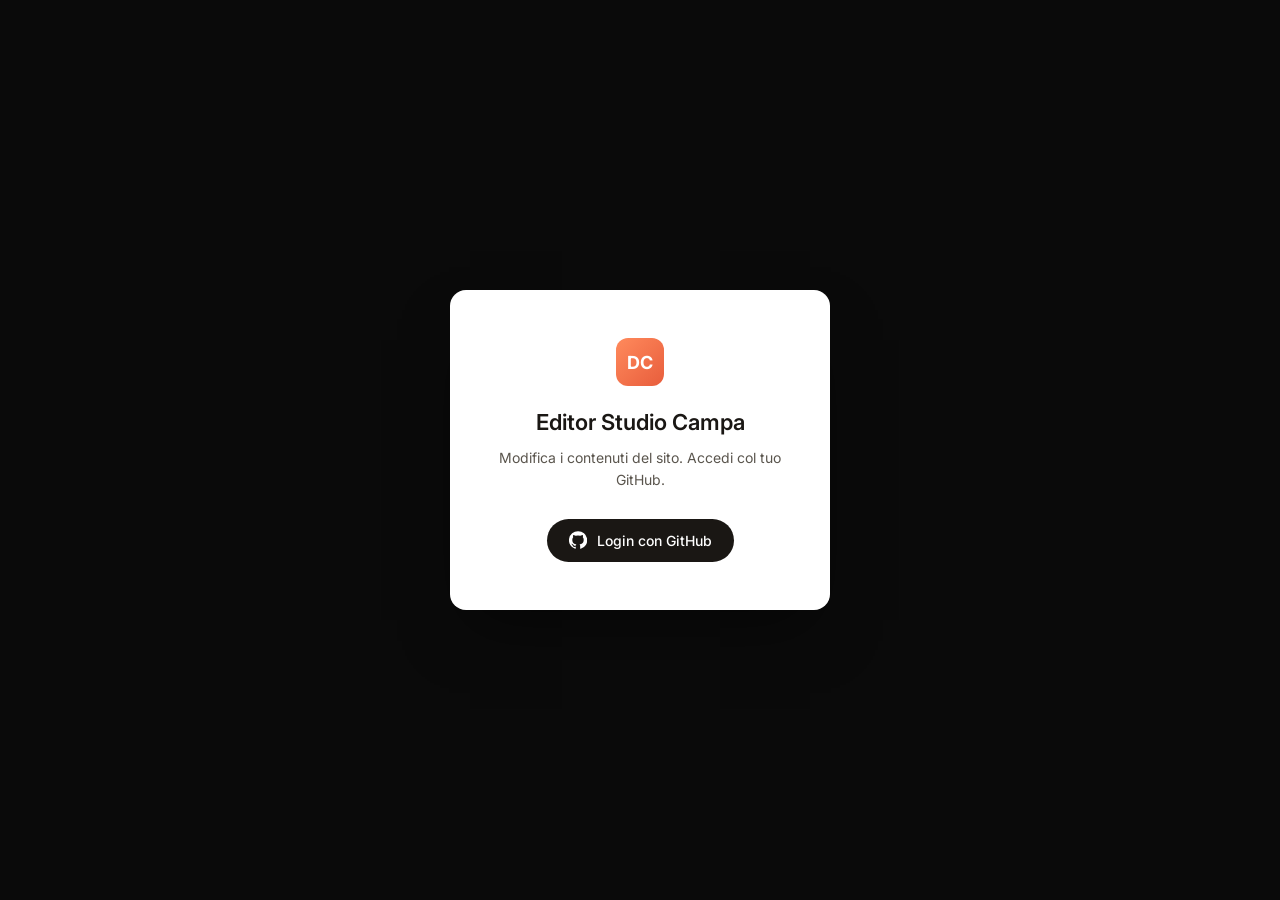
<file: admin/index.html>
<!DOCTYPE html>
<html lang="it">
<head>
<meta charset="UTF-8">
<meta name="viewport" content="width=device-width, initial-scale=1.0">
<title>Editor — Studio Campa</title>
<link rel="icon" href="data:,">
<link rel="preconnect" href="https://fonts.googleapis.com">
<link href="https://fonts.googleapis.com/css2?family=Inter:wght@400;500;600;700&family=Instrument+Serif:ital@0;1&display=swap" rel="stylesheet">
<style>
:root {
  --bg:#fafaf8; --bg-card:#fff; --bg-soft:#f4ede3;
  --ink:#1a1714; --ink-soft:#5a554d; --ink-light:#8a8580;
  --line:#e7e1d4; --line-soft:#f0ece3;
  --coral:#e85d3c; --coral-soft:#fff5ed;
  --yellow:#ffd43b;
  --green:#0f7a4a;
  --red:#a32d2d;
  /* Animation tokens */
  --ease-out: cubic-bezier(0.4, 0, 0.2, 1);
  --ease-spring: cubic-bezier(0.16, 1, 0.3, 1);
  /* Shadow tokens */
  --shadow-sm: 0 1px 2px rgba(0,0,0,.04), 0 0 1px rgba(0,0,0,.03);
  --shadow-md: 0 4px 14px -2px rgba(0,0,0,.07), 0 2px 4px -1px rgba(0,0,0,.04);
  --shadow-lg: 0 18px 40px -8px rgba(0,0,0,.15), 0 8px 14px -4px rgba(0,0,0,.07);
  --shadow-coral: 0 8px 24px -6px rgba(232, 93, 60, 0.35);
}
* { box-sizing:border-box; }
html,body {
  margin:0; height:100%; overflow:hidden;
  font-family:"Inter", system-ui, -apple-system, sans-serif;
  font-size:14px; line-height:1.5; color:var(--ink);
  background:var(--bg);
}
button { font:inherit; cursor:pointer; border:0; background:none; color:inherit; padding:0; }
input,textarea,select { font:inherit; }
a { color:inherit; text-decoration:none; }

/* ====== LOGIN ====== */
.login {
  position:fixed; inset:0; display:flex; align-items:center; justify-content:center;
  background:#0a0a0a;
}
.login-card {
  background:#fff; border-radius:16px; padding:48px 40px; max-width:380px; width:100%;
  text-align:center; box-shadow:0 30px 60px -20px rgba(0,0,0,.5);
}
.login-logo {
  display:inline-flex; align-items:center; justify-content:center;
  width:48px; height:48px; border-radius:12px;
  background:linear-gradient(135deg, #ff8a5c, #e85d3c);
  color:#fff; font-weight:700; font-size:18px; margin-bottom:20px;
}
.login h1 { font-size:22px; font-weight:600; margin:0 0 8px; }
.login p { color:var(--ink-soft); margin:0 0 28px; font-size:14px; line-height:1.55; }
.login-btn {
  display:inline-flex; align-items:center; gap:10px; padding:11px 22px;
  background:#1a1714; color:#fff; border-radius:999px; font-weight:500; font-size:14px;
  transition:transform .12s;
}
.login-btn:hover { transform:translateY(-1px); }
.login-error {
  margin-top:14px; padding:10px 14px; background:#fef2f2; color:#a32d2d;
  border-radius:8px; font-size:13px;
}

/* ====== APP LAYOUT ====== */
.app { display:flex; flex-direction:column; height:100vh; }
.topbar {
  flex:0 0 56px; display:flex; align-items:center; padding:0 20px;
  background:#fff; border-bottom:1px solid var(--line); gap:16px;
  position:relative; z-index:10;
  box-shadow:0 1px 3px rgba(0,0,0,.025);
}
.topbar-logo {
  display:flex; align-items:center; gap:10px; font-weight:600;
}
.topbar-logo-mark {
  width:30px; height:30px; border-radius:8px;
  background:linear-gradient(135deg, #ff8a5c, #e85d3c);
  display:grid; place-items:center; color:#fff; font-weight:700; font-size:13px;
}
.topbar-status { flex:1; display:flex; justify-content:center; gap:8px; font-size:13px; color:var(--ink-light); }
.topbar-status .dot { width:8px; height:8px; border-radius:50%; background:var(--ink-light); margin-top:5px; }
.topbar-status.dirty { color:#b45309; }
.topbar-status.dirty .dot { background:#f59e0b; }
.topbar-status.saving { color:#1d4ed8; }
.topbar-status.saving .dot { background:#3b82f6; animation:pulse 1s infinite; }
.topbar-status.saved { color:var(--green); }
.topbar-status.saved .dot { background:var(--green); }
@keyframes pulse { 50% { opacity:.4; } }
.topbar-actions { display:flex; gap:10px; align-items:center; }
.btn {
  display:inline-flex; align-items:center; gap:6px; padding:8px 16px;
  border-radius:999px; font-weight:500; font-size:13px;
  transition:transform .18s var(--ease-out), background .18s var(--ease-out), color .18s var(--ease-out), box-shadow .18s var(--ease-out), border-color .18s var(--ease-out);
  border:0.5px solid transparent;
}
.btn:hover { transform:translateY(-1px); }
.btn:active { transform:translateY(0); transition-duration:.08s; }
.btn-secondary { border-color:var(--line); color:var(--ink); background:#fff; }
.btn-secondary:hover { border-color:var(--ink); box-shadow:var(--shadow-sm); }
.btn-primary { background:#1a1714; color:#fff; }
.btn-primary:hover { background:var(--coral); box-shadow:var(--shadow-coral); }
.btn-primary:disabled { background:var(--ink-light); cursor:not-allowed; transform:none; box-shadow:none; }
.btn-primary:disabled:hover { background:var(--ink-light); transform:none; box-shadow:none; }

/* Pulse coral attorno al bottone "Pubblica" quando ci sono modifiche da salvare */
@keyframes coralPulse {
  0%, 100% { box-shadow:0 0 0 0 rgba(232, 93, 60, 0); }
  50%      { box-shadow:0 0 0 6px rgba(232, 93, 60, 0.18); }
}
.btn-primary.pulse:not(:hover):not(:disabled) {
  animation:coralPulse 2.4s ease-in-out infinite;
}
.btn-icon-only { padding:8px; }

.main { flex:1; display:flex; min-height:0; }
.editor {
  flex:0 0 44%; max-width:580px; overflow-y:auto;
  background:
    radial-gradient(ellipse 600px 400px at top right, rgba(232, 93, 60, 0.03), transparent 70%),
    var(--bg);
  padding:20px 24px 60px; border-right:1px solid var(--line);
  scrollbar-width: thin;
  scrollbar-color: var(--line) transparent;
}
.editor::-webkit-scrollbar { width:10px; }
.editor::-webkit-scrollbar-track { background:transparent; }
.editor::-webkit-scrollbar-thumb {
  background:var(--line);
  border-radius:5px;
  border:2px solid transparent;
  background-clip:padding-box;
}
.editor::-webkit-scrollbar-thumb:hover {
  background:var(--ink-light);
  background-clip:padding-box;
}
.preview {
  flex:1; min-width:0; background:#fff;
  display:flex; flex-direction:column;
}
.preview-toolbar {
  flex:0 0 auto; height:46px;
  display:flex; align-items:center; padding:0 16px; gap:12px;
  background:#fff; border-bottom:0.5px solid var(--line);
}
.viewport-buttons {
  display:flex; gap:2px;
  background:#f4ede3; border-radius:8px; padding:3px;
}
.viewport-buttons button {
  display:flex; align-items:center; gap:6px;
  padding:5px 11px; font-size:12px; font-weight:500;
  color:var(--ink-light); border-radius:5px;
  transition:all .12s;
}
.viewport-buttons button:hover { color:var(--ink); }
.viewport-buttons button.active {
  background:#fff; color:var(--ink);
  box-shadow:0 1px 3px rgba(0,0,0,.08);
}
.viewport-info {
  margin-left:auto; font-size:11.5px; color:var(--ink-light);
  font-variant-numeric:tabular-nums;
}
.editing-info {
  display:inline-flex; align-items:center; gap:6px;
  padding:5px 12px; background:var(--coral-soft);
  border:1px solid var(--coral); border-radius:999px;
  font-size:12px; font-weight:500; color:var(--coral);
  max-width:280px; overflow:hidden; text-overflow:ellipsis; white-space:nowrap;
}
.editing-info.hidden { display:none; }
.preview-frame {
  flex:1; min-height:0; overflow:auto;
  background:#e9e3d4; padding:20px;
  display:flex; justify-content:center; align-items:flex-start;
}
.preview-frame iframe {
  display:block; width:100%; height:100%;
  background:#fff; border:0; border-radius:10px;
  box-shadow:0 10px 30px -10px rgba(0,0,0,.18);
  transition:max-width .25s cubic-bezier(.4,0,.2,1);
}
.preview-frame.viewport-desktop iframe { max-width:100%; height:100%; }
.preview-frame.viewport-tablet iframe { max-width:768px; height:100%; }
.preview-frame.viewport-mobile iframe { max-width:390px; height:100%; }
.preview-loading {
  position:absolute; inset:0; display:flex; align-items:center; justify-content:center;
  color:var(--ink-light); font-size:13px;
}

/* ====== OBJECT BLOCKS (Impostazioni Generali, Nav, Footer) ====== */
.block {
  background:var(--bg-card); border:0.5px solid var(--line); border-radius:12px;
  margin-bottom:14px; overflow:hidden;
}
.block-header {
  display:flex; align-items:center; padding:14px 18px; cursor:pointer;
  user-select:none; gap:14px;
  min-width:0;
}
.block-header:hover { background:#fafaf7; }
.block-header-text {
  flex:0 0 auto; font-weight:500; font-size:14px;
  white-space:nowrap;
}
.block-header-hint {
  color:var(--ink-light); font-size:12px; font-weight:400;
  flex:1; min-width:0;
  overflow:hidden; text-overflow:ellipsis; white-space:nowrap;
}
.block-chevron {
  color:var(--ink-light); transition:transform .3s var(--ease-spring);
  display:inline-block; line-height:1;
}
.block-chevron.open { transform:rotate(180deg); }
.block-body { padding:0 18px 16px; display:none; }
.block.open .block-body { display:block; }
.block.open .block-header { border-bottom:0.5px solid var(--line-soft); }

/* ====== SECTIONS LIST (B-MOCKUP) ====== */
.sections-block { margin-bottom:14px; }
.sections-header {
  display:flex; align-items:center; padding:0 4px 10px; gap:10px;
}
.sections-header-title {
  font-weight:500; font-size:14px; flex:1;
}
.sections-count {
  font-size:12px; color:var(--ink-light); font-weight:400;
}
.sections-list {
  background:var(--bg-card); border:0.5px solid var(--line); border-radius:12px;
  overflow:hidden;
}
.section-row {
  display:grid; grid-template-columns:auto auto 1fr auto; gap:12px;
  align-items:center; padding:10px 14px; min-height:42px;
  border-bottom:0.5px solid var(--line-soft); background:#fff;
  transition:background .25s var(--ease-out), transform .18s var(--ease-out);
  position:relative;
}
.section-row:last-child { border-bottom:0; }
.section-row:hover {
  background:linear-gradient(90deg, rgba(232, 93, 60, 0.045), transparent 70%);
}
.section-row.expanded { background:#fff; }
.section-row.expanded::after {
  content:""; position:absolute; left:0; top:0; width:3px; height:100%;
  background:var(--coral);
}
.section-drag {
  display:flex; flex-direction:column; gap:1px; color:var(--ink-light);
  cursor:grab; padding:4px;
}
.section-drag-row { display:flex; gap:1px; }
.section-drag-dot {
  width:3px; height:3px; border-radius:50%; background:currentColor;
  transition:background .25s var(--ease-out);
}
.section-row:hover .section-drag-dot {
  background:var(--coral);
}
.section-pill {
  display:inline-flex; align-items:center; gap:5px;
  padding:3px 10px; border-radius:6px; font-size:11.5px; font-weight:500;
  white-space:nowrap; flex-shrink:0; line-height:1.4;
  transition:transform .25s var(--ease-spring), filter .25s var(--ease-out);
}
.section-row:hover .section-pill {
  transform:scale(1.05);
  filter:saturate(1.2);
}
.section-summary {
  font-size:13.5px; color:var(--ink); font-weight:400;
  overflow:hidden; text-overflow:ellipsis; white-space:nowrap; min-width:0;
  cursor:pointer;
}
.section-actions { display:flex; align-items:center; gap:4px; color:var(--ink-light); }
.section-actions button { padding:6px; border-radius:6px; }
.section-actions button:hover { background:#f0ece3; color:var(--ink); }
.section-actions button.danger:hover { background:#fee; color:var(--red); }

/* ====== EXPANDED FORM (inside a section) ====== */
.section-form {
  background:var(--bg); padding:22px 24px; border-bottom:0.5px solid var(--line-soft);
  display:none;
}
.section-row.expanded + .section-form { display:block; }
.section-form-fields { display:flex; flex-direction:column; gap:18px; }

/* ====== STYLE OVERRIDES BLOCK (per section) ====== */
.section-style-block {
  margin-top:22px; padding-top:14px;
  border-top:0.5px dashed var(--line);
}
.section-style-toggle {
  display:flex; align-items:center; gap:10px;
  padding:8px 0; cursor:pointer; user-select:none;
  font-size:13px; font-weight:500;
  transition:opacity .15s;
}
.section-style-toggle:hover { opacity:.7; }
.section-style-toggle > span:first-child { flex-shrink:0; }
.section-style-hint {
  flex:1; font-size:11.5px; color:var(--ink-light); font-weight:400;
  font-style:italic;
}
.section-style-chevron {
  color:var(--ink-light); transition:transform .25s var(--ease-spring);
  display:inline-block; line-height:1;
}
.section-style-block.open .section-style-chevron { transform:rotate(180deg); }
.section-style-body {
  display:none; padding-top:14px;
  flex-direction:column; gap:16px;
}
.section-style-block.open .section-style-body { display:flex; }

.field { display:block; }
.field-label {
  font-size:12px; font-weight:500; color:var(--ink); margin-bottom:3px;
  display:flex; align-items:center; gap:6px;
}
.field-required { color:var(--coral); font-weight:600; }
.field-hint {
  font-size:11.5px; color:var(--ink-light); margin:0 0 7px; line-height:1.45;
}
.field-fmt-hint {
  font-size:10.5px; color:var(--ink-light); margin:5px 0 0; opacity:.7;
}
.field-fmt-hint code {
  background:rgba(0,0,0,.05); padding:1px 5px; border-radius:4px;
  font-family:ui-monospace, "SF Mono", Menlo, monospace; font-size:10px;
}
.field-input, .field-textarea, .field-select {
  width:100%; padding:9px 12px; border:0.5px solid #d5d0c5; border-radius:7px;
  background:#fff; font-size:13.5px; color:var(--ink); font-family:inherit;
  transition:border-color .12s, box-shadow .12s;
}
.field-input:focus, .field-textarea:focus, .field-select:focus {
  outline:0; border-color:var(--coral);
  box-shadow:0 0 0 3px rgba(232,93,60,.15);
}
.field-textarea { min-height:54px; resize:vertical; line-height:1.5; }
.field-number { width:120px; }

/* ====== IMAGE FIELD ====== */
.field-image {
  display:flex; gap:12px; align-items:center; padding:10px;
  background:#fff; border:0.5px solid #d5d0c5; border-radius:8px;
  position:relative;
}
.field-image-thumb {
  width:74px; height:50px; border-radius:5px; background:#d4cab8;
  display:flex; align-items:center; justify-content:center;
  color:#8a7d63; flex-shrink:0; overflow:hidden;
}
.field-image-thumb img {
  width:100%; height:100%; object-fit:cover;
  transition:transform .35s var(--ease-out);
}
.field-image:hover .field-image-thumb img { transform:scale(1.08); }
.field-image-thumb svg { width:20px; height:20px; }
.field-image-info { flex:1; min-width:0; }
.field-image-name {
  font-size:12.5px; color:var(--ink); font-weight:500;
  overflow:hidden; text-overflow:ellipsis; white-space:nowrap;
}
.field-image-meta { font-size:11px; color:var(--ink-light); margin-top:2px; }
.field-image-btn {
  padding:6px 12px; font-size:12px; border:0.5px solid #d5d0c5;
  border-radius:6px; background:#fff; color:var(--ink);
  transition:all .15s var(--ease-out);
}
.field-image-btn:hover { border-color:var(--ink); }
.field-image-btn.icon { padding:6px; }
.field-image-btn.icon:hover { color:var(--red); border-color:#fcc; }
.field-image-uploading { color:var(--ink-light); font-style:italic; font-size:12px; }

/* ====== IMAGE PAIR (Desktop + Mobile) ====== */
.field-image-pair {
  display:flex; flex-direction:column; gap:8px;
}
.field-image-pair .field-image {
  padding-top:30px; /* spazio per il label */
}
.field-image-variant-label {
  position:absolute; top:8px; left:12px;
  font-size:10.5px; font-weight:600; color:var(--ink-soft);
  letter-spacing:.04em; text-transform:uppercase;
  background:var(--bg-warm); padding:2px 8px; border-radius:4px;
  line-height:1.3;
}

/* ====== VIDEO FIELD ====== */
.field-video {
  display:grid;
  grid-template-columns:120px 1fr auto;
  gap:14px; align-items:start; padding:12px;
  background:#fff; border:0.5px solid #d5d0c5; border-radius:8px;
}
.field-video-thumb {
  width:120px; height:75px; border-radius:6px; background:#1a1714;
  display:flex; align-items:center; justify-content:center;
  color:#888; overflow:hidden; position:relative;
}
.field-video-thumb svg { width:24px; height:24px; }
.field-video-thumb video {
  pointer-events:none;
}
.field-video-thumb::after {
  content:""; position:absolute; inset:0;
  background:linear-gradient(180deg, transparent 0%, transparent 60%, rgba(0,0,0,.4) 100%);
  pointer-events:none;
}
.field-video-info { min-width:0; }
.field-video-name {
  font-size:12.5px; color:var(--ink); font-weight:500;
  overflow:hidden; text-overflow:ellipsis; white-space:nowrap;
}
.field-video-meta { font-size:11px; color:var(--ink-light); margin-top:2px; }
.field-video-opts {
  display:flex; flex-wrap:wrap; gap:6px 14px; margin-top:10px;
}
.field-video-opts label {
  display:inline-flex; align-items:center; gap:5px;
  font-size:11.5px; color:var(--ink-soft); cursor:pointer;
  user-select:none;
}
.field-video-opts input[type="checkbox"] {
  width:13px; height:13px; margin:0; cursor:pointer;
  accent-color:var(--coral);
}
.field-video-actions {
  display:flex; flex-direction:column; gap:6px; align-items:flex-end;
}

/* ====== COLOR PICKER ====== */
.field-color {
  display:flex; gap:10px; align-items:center;
}
.field-color-swatch {
  width:40px; height:40px; border-radius:8px; border:0.5px solid var(--line);
  cursor:pointer; position:relative; flex-shrink:0;
  transition:transform .25s var(--ease-spring), box-shadow .25s var(--ease-out);
}
.field-color-swatch:hover {
  transform:scale(1.08);
  box-shadow:var(--shadow-md);
}
.field-color-swatch input[type="color"] {
  position:absolute; inset:0; opacity:0; cursor:pointer;
}
.field-color-input {
  flex:1; max-width:120px; font-family:ui-monospace, monospace; font-size:13px;
}
.field-color-default {
  font-size:11.5px; color:var(--ink-light);
}

/* ====== LIST FIELD (paragraphs, etc.) ====== */
.field-list { display:flex; flex-direction:column; gap:6px; }
.field-list-item {
  display:grid; grid-template-columns:auto 1fr auto; gap:8px;
  align-items:start; padding:8px 10px;
  background:#fff; border:0.5px solid #d5d0c5; border-radius:7px;
}
.field-list-item-drag { display:flex; flex-direction:column; gap:2px; padding:6px 0; color:var(--ink-light); }
.field-list-item-drag .section-drag-row { gap:1.5px; }
.field-list-item-drag .section-drag-dot { width:2.5px; height:2.5px; }
.field-list-item-content { display:flex; flex-direction:column; gap:0; padding:2px 0; }
.field-list-item textarea, .field-list-item input {
  border:0.5px solid var(--line); padding:8px 10px;
  border-radius:6px; background:#fff;
  font-size:13px; font-family:inherit; color:var(--ink);
  resize:vertical; min-height:34px; outline:none; width:100%;
  transition:border-color .15s var(--ease-out);
}
.field-list-item textarea:hover, .field-list-item input:hover {
  border-color:#b0a896;
}
.field-list-item textarea:focus, .field-list-item input:focus {
  outline:none;
  border-color:var(--coral);
  box-shadow:0 0 0 3px rgba(232,93,60,.08);
}
.field-list-item-remove {
  padding:6px; color:var(--ink-light); border-radius:4px;
  align-self:start;
}
.field-list-item-remove:hover { color:var(--red); background:#fee; }
.field-list-add {
  margin-top:8px; display:inline-flex; align-items:center; gap:6px;
  padding:6px 12px; font-size:12px; border:0.5px dashed #b0a896; border-radius:6px;
  background:transparent; color:var(--ink-soft); align-self:flex-start;
}
.field-list-add:hover {
  border-style:solid; border-color:var(--coral); color:var(--coral); background:var(--coral-soft);
}

/* Sub-fields (nested objects in lists) */
.subfields {
  display:grid; grid-template-columns:minmax(0, 1fr) minmax(0, 1fr); gap:12px;
  width:100%;
}
.subfields .field-textarea { grid-column:1 / -1; }
.subfields .field-full { grid-column:1 / -1; }
/* Variante a singola colonna: usata quando l'elemento contiene un'immagine/video.
   Foto in alto a tutta larghezza, poi titolo, descrizioni sotto. */
.subfields.stack { grid-template-columns:1fr; }
.subfields.stack > .field { grid-column:1; }

/* ====== ADD SECTION BUTTON ====== */
.add-section-wrap { display:flex; justify-content:flex-start; padding-left:6px; margin-top:10px; }
.add-section {
  display:inline-flex; align-items:center; gap:6px; padding:7px 14px;
  font-size:12.5px; border:0.5px dashed #b0a896; border-radius:7px;
  background:transparent; color:var(--ink-soft); position:relative;
}
.add-section:hover {
  border-style:solid; border-color:var(--coral); color:var(--coral); background:var(--coral-soft);
}
.add-section-menu {
  position:absolute; top:100%; left:0; margin-top:6px;
  background:#fff; border:0.5px solid var(--line); border-radius:10px;
  box-shadow:0 14px 30px -8px rgba(0,0,0,.2); padding:6px;
  display:flex; flex-direction:column; gap:1px; min-width:240px;
  z-index:10;
}
.add-section-menu button {
  padding:8px 10px; border-radius:6px; text-align:left;
  display:flex; align-items:center; gap:8px; font-size:13px;
}
.add-section-menu button:hover { background:#f4ede3; }

/* ====== SECTION TYPE PILL COLORS ====== */
.pill-hero { background:#fff5ed; color:#c44a2e; }
.pill-problem { background:#fdecec; color:#a32d2d; }
.pill-about { background:#e1f5ee; color:#0f6e56; }
.pill-value_card { background:#faeeda; color:#854f0b; }
.pill-method { background:#e6f1fb; color:#185fa5; }
.pill-levels { background:#eeedfe; color:#534ab7; }
.pill-programs { background:#eaf3de; color:#3b6d11; }
.pill-audience { background:#fbeaf0; color:#993556; }
.pill-stats { background:#e1f5ee; color:#085041; }
.pill-testimonials { background:#faece7; color:#993c1d; }
.pill-big_quote { background:#d3d1c7; color:#2c2c2a; }
.pill-features_card { background:#faeeda; color:#633806; }
.pill-cta_form { background:#d85a30; color:#fff; }
.pill-video_block { background:#2a2a2a; color:#fff; }

/* ====== TOAST ====== */
.toast {
  position:fixed; bottom:20px; left:50%; transform:translateX(-50%) translateY(8px);
  background:#1a1714; color:#fff; padding:11px 20px; border-radius:999px;
  font-size:13px; font-weight:500; z-index:1000;
  box-shadow:var(--shadow-lg);
  opacity:0; transition:opacity .25s var(--ease-out), transform .35s var(--ease-spring);
  pointer-events:none;
}
.toast.show { opacity:1; transform:translateX(-50%) translateY(0); pointer-events:auto; }
.toast.error { background:var(--red); }
.toast.success { background:var(--green); }

/* ====== UTILITY ====== */
.hidden { display:none !important; }
.spinner {
  width:16px; height:16px; border:2px solid rgba(0,0,0,.1);
  border-top-color:currentColor; border-radius:50%;
  animation:spin .8s linear infinite;
}
@keyframes spin { to { transform:rotate(360deg); } }

/* ====== DRAG & DROP ====== */
.section-row { cursor:default; }
.section-drag { cursor:grab; user-select:none; }
.section-drag:active { cursor:grabbing; }
.section-row.is-dragging {
  opacity:.4;
  background:#f4ede3;
}
.section-row.drag-over-above {
  box-shadow:inset 0 3px 0 0 var(--coral);
}
.section-row.drag-over-below {
  box-shadow:inset 0 -3px 0 0 var(--coral);
}

/* ====== HISTORY MODAL ====== */
.modal-backdrop {
  position:fixed; inset:0; background:rgba(10,10,10,.6);
  display:flex; align-items:center; justify-content:center;
  z-index:200; padding:40px 20px;
  backdrop-filter:blur(4px); -webkit-backdrop-filter:blur(4px);
  animation:fadeIn .2s var(--ease-out);
}
@keyframes fadeIn {
  from { opacity:0; }
}
.modal {
  background:#fff; border-radius:16px; max-width:680px; width:100%;
  max-height:80vh; display:flex; flex-direction:column;
  box-shadow:var(--shadow-lg);
  overflow:hidden;
  animation:scaleIn .3s var(--ease-spring);
}
@keyframes scaleIn {
  from { opacity:0; transform:scale(.95) translateY(10px); }
}
.modal-header {
  display:flex; align-items:center; padding:18px 22px;
  border-bottom:0.5px solid var(--line); gap:12px;
}
.modal-title { flex:1; font-weight:600; font-size:16px; }
.modal-subtitle { color:var(--ink-light); font-size:13px; font-weight:400; }
.modal-close {
  padding:8px; border-radius:8px; color:var(--ink-light);
}
.modal-close:hover { background:#f4ede3; color:var(--ink); }
.modal-body {
  flex:1; overflow-y:auto; padding:8px 0;
}
.modal-loading {
  padding:40px; text-align:center; color:var(--ink-light);
}
.commit-row {
  display:grid; grid-template-columns:auto 1fr auto;
  gap:14px; align-items:center;
  padding:14px 22px; border-bottom:0.5px solid var(--line-soft);
  transition:background .1s;
}
.commit-row:last-child { border-bottom:0; }
.commit-row:hover { background:#fafaf7; }
.commit-avatar {
  width:32px; height:32px; border-radius:50%; background:#d4cab8;
  display:grid; place-items:center; color:#5a554d; font-weight:600;
  font-size:13px; flex-shrink:0; overflow:hidden;
}
.commit-avatar img { width:100%; height:100%; object-fit:cover; }
.commit-info { min-width:0; }
.commit-message {
  font-size:13.5px; color:var(--ink); font-weight:500;
  overflow:hidden; text-overflow:ellipsis; white-space:nowrap;
}
.commit-meta {
  font-size:11.5px; color:var(--ink-light); margin-top:2px;
}
.commit-meta .latest {
  display:inline-block; background:#e1f5ee; color:#0f6e56;
  padding:1px 7px; border-radius:4px; font-weight:500;
  margin-left:6px;
}
.commit-action {
  padding:6px 14px; font-size:12px;
  border:0.5px solid var(--line); border-radius:6px;
  background:#fff; color:var(--ink); transition:all .12s;
  cursor:pointer;
}
.commit-action:hover {
  border-color:var(--coral); color:var(--coral); background:var(--coral-soft);
}
.commit-action.current {
  border-color:transparent; color:var(--ink-light);
  background:transparent; cursor:default;
}
.commit-action.current:hover {
  border-color:transparent; color:var(--ink-light); background:transparent;
}

/* ====== PREVIEW PANEL hover hints (set inside iframe via injected CSS) ====== */
/* (these go into the iframe srcdoc, see PREVIEW_HOVER_CSS in JS) */
</style>
</head>
<body>
<div id="app"></div>

<script>
/* =====================================================================
   CONFIG
   ===================================================================== */
const REPO_OWNER = 'doc-campa';
const REPO_NAME  = 'drcampa-landing-1';
const BRANCH     = 'main';

/* =====================================================================
   SECTION SCHEMA — definition of all 13 section types with their fields
   ===================================================================== */
const TYPE_LABELS = {
  hero: '✨ Hero',
  problem: '💬 Problema',
  about: '👤 Chi è il dottore',
  value_card: '🏅 Card valore',
  method: '🪜 Metodo',
  levels: '🔺 Piramide',
  programs: '📦 Programmi',
  audience: '👥 Audience',
  stats: '📊 Statistiche',
  testimonials: '⭐ Testimonianze',
  big_quote: '🎤 Grande citazione',
  features_card: '✅ Caratteristiche',
  cta_form: '📩 Form Contatti',
  video_block: '🎬 Video',
  before_after: '🖼️ Risultati',
  treatments_list: '🗂️ Lista trattamenti',
  spacer: '⬜ Spazio / Separatore',
  stats_band: '🔢 Fascia numeri animati',
  booking_ladder: '🎯 Scala prenotazioni',
  wake_videos: '🎬 Video dei risvegli'
};

const TYPE_DESC = {
  hero: 'Intestazione a tutto schermo',
  problem: 'Testo lungo + citazione',
  about: 'About con foto',
  value_card: 'Riquadro petrol con 3 vantaggi',
  method: '3 colonne con foto e numeri',
  levels: 'Piramide con 3 livelli',
  programs: 'Card grandi con foto',
  audience: '3 colonne per pubblico target',
  stats: 'Numeri grandi',
  testimonials: 'Recensioni di pazienti',
  big_quote: 'Sezione scura con citazione',
  features_card: 'Pillole arancioni',
  cta_form: 'Form di contatto finale',
  video_block: 'Sezione con video grande',
  before_after: 'Griglia di risultati con pill trattamento, su sfondo nero',
  treatments_list: 'Lista trattamenti organizzati per categoria',
  spacer: 'Spazio vuoto regolabile tra le sezioni',
  stats_band: 'Fascia con numeri che si animano allo scroll',
  booking_ladder: 'Scala di livelli di prenotazione (chiusura vendita)',
  wake_videos: '4 video verticali in autoplay su sfondo nero (i risvegli dei pazienti)'
};

function summarize(s) {
  if(!s) return '';
  return (
    s.headline_main || s.title_a || s.title || s.quote || s.form_title || ''
  ).trim().substring(0,80);
}

/* Field schema for each section type */

/* ===== STILE SEZIONE — controlli universali ===== */

/* I colori CORRENTI di ogni tipo di sezione, in modo che i picker
   si aprano pre-popolati col valore reale invece di vuoti. */
const SECTION_DEFAULTS = {
  hero:          { bg:'#123C46', accent:'#C8A86B', text:'#F7F3EC' },
  problem:       { bg:'#EFE9DD', accent:'#123C46', text:'#1E1E1E' },
  about:         { bg:'#F7F3EC', accent:'#123C46', text:'#1E1E1E' },
  value_card:    { bg:'#F7F3EC', accent:'#C8A86B', text:'#F7F3EC', card:'#123C46' },
  method:        { bg:'#EFE9DD', accent:'#123C46', text:'#1E1E1E' },
  levels:        { bg:'#F7F3EC', accent:'#123C46', text:'#1E1E1E' },
  programs:      { bg:'#EFE9DD', accent:'#C8A86B', text:'#1E1E1E' },
  audience:      { bg:'#F7F3EC', accent:'#123C46', text:'#1E1E1E' },
  stats:         { bg:'#123C46', accent:'#C8A86B', text:'#F7F3EC' },
  testimonials:  { bg:'#F5E3DE', accent:'#123C46', text:'#1E1E1E' },
  big_quote:     { bg:'#123C46', accent:'#C8A86B', text:'#F7F3EC' },
  features_card: { bg:'#F7F3EC', accent:'#C8A86B', text:'#F7F3EC', card:'#123C46' },
  cta_form:      { bg:'#EFE9DD', accent:'#123C46', text:'#1E1E1E', card:'#F7F3EC' },
  video_block:   { bg:'#F7F3EC', accent:'#C8A86B', text:'#1E1E1E' },
  before_after:  { bg:'#000000', accent:'#C8A86B', text:'#FFFFFF' },
  treatments_list: { bg:'#F7F3EC', accent:'#123C46', text:'#1E1E1E' },
  spacer: { bg:'transparent', accent:'#C8A86B', text:'#1E1E1E' },
  stats_band: { bg:'#0E1626', accent:'#C2825A', text:'#ECEEF4' },
  booking_ladder: { bg:'#121A2E', accent:'#C2825A', text:'#ECEEF4' },
  wake_videos: { bg:'#000000', accent:'#C8A86B', text:'#ffffff' }
};

const SECTIONS_WITH_CARD_BG = new Set(['value_card', 'features_card', 'cta_form']);

/* Genera lo schema dei campi style per il tipo sezione, con i colori CORRENTI
   come default pre-popolati nei picker. Cancellando il valore (testo vuoto),
   l'utente torna alla palette globale. */
function styleSchemaFor(type){
  const d = SECTION_DEFAULTS[type] || {};
  const fields = [
    ['bg',     'Sfondo della sezione',         'color', d.bg || '',     'Il colore attuale è pre-compilato. Cambialo, oppure cancellalo per usare la palette globale.'],
    ['accent', 'Colore accent (titoli, dettagli)', 'color', d.accent || '', 'La parola corsiva del titolo, tag, dettagli colorati.'],
    ['text',   'Colore testo',                 'color', d.text || '',   'Utile se cambi sfondo: assicurati che il testo resti leggibile.'],
    ['scale',  'Scala dei testi',              'select', null, ['', 'compatto', 'normale', 'grande', 'extralarge']]
  ];
  if(SECTIONS_WITH_CARD_BG.has(type)){
    // Inserisco il campo card PRIMA dello scale (gruppato con gli altri colori)
    fields.splice(3, 0, ['card', 'Colore card/box interna', 'color', d.card || '', 'Il riquadro colorato dentro la sezione.']);
  }
  return fields;
}

const SECTION_SCHEMA = {
  hero: [
    ['bg_image', 'Immagine di sfondo', 'image', 'Carica versione desktop (orizzontale, 1920px) e opzionalmente mobile (verticale, 800px).'],
    ['bg_video', 'Video di sfondo (sostituisce immagine)', 'video', 'MP4 o WebM, max 5-10MB. Se caricato, sostituisce l\'immagine. Suggerito: muted + autoplay + loop.'],
    ['watermark', 'Watermark (testo gigante in trasparenza)', 'text'],
    ['video_player_url', 'Video player (a sinistra del testo) - URL', 'text', 'Incolla un link YouTube (https://youtu.be/...) o Vimeo (https://vimeo.com/...) o l\'URL diretto di un file .mp4. Se vuoto, il player non viene mostrato.'],
    ['video_player_poster', 'Video player - Immagine di anteprima (poster)', 'image', 'L\'immagine mostrata prima del play. Se vuoto, si usa l\'immagine di sfondo.'],
    ['video_player_label', 'Video player - Etichetta sopra il bottone play', 'text', 'Es: "Guarda il video", "Storia di una paziente". Se vuoto, nessuna etichetta.'],
    ['mobile_title_gap', 'Mobile: spazio sopra il video (px)', 'number', 'Solo su smartphone. Distanza tra il titolo e il video, in pixel. Default 30. Aumenta (es. 120) per far vedere più foto di sfondo prima del video.'],
    ['title_offset', 'Titolo \u2014 abbassa di (px, solo desktop)', 'number', 'Sposta il titolo verso il basso per non coprire i volti nella foto. Es: 120. Vuoto = posizione normale.'],
    ['bg_position', 'Sfondo \u2014 inquadratura (desktop)', 'text', 'Quale parte della foto si vede. Es: "center" oppure "50% 30%" (orizzontale% verticale%). Abbassa il 2\u00b0 numero per vedere più in alto.'],
    ['bg_position_mobile', 'Sfondo \u2014 inquadratura (mobile)', 'text', 'Come sopra ma su smartphone. Vuoto = usa desktop.'],
    ['bg_zoom', 'Sfondo \u2014 zoom (desktop)', 'text', 'Es: "1" normale, "1.2" più vicino, "1.4" molto vicino. Ingrandisce la foto di sfondo.'],
    ['bg_zoom_mobile', 'Sfondo \u2014 zoom (mobile)', 'text', 'Vuoto = usa desktop.'],
    ['player_width', 'Card video \u2014 larghezza (desktop)', 'text', 'Es: "420px" o "80%". Vuoto = piena colonna. Resta centrata nella colonna.'],
    ['player_ratio', 'Card video \u2014 proporzione/altezza (desktop)', 'text', 'Es: "4/5" (alta), "1/1" (quadrata), "4/3" o "16/9" (bassa/larga).'],
    ['play_x', 'Tasto play \u2014 posizione orizzontale %', 'text', '50 = centro, 20 = verso sinistra, 80 = verso destra.'],
    ['play_y', 'Tasto play \u2014 posizione verticale %', 'text', '50 = centro, 20 = in alto, 80 = in basso.'],
    ['headline_pre', 'Riga sopra il titolo', 'text', 'Es: "Bellezza Autentica. Risultati Reali."'],
    ['headline_main', 'Titolo grande - parte normale', 'text'],
    ['headline_accent', 'Titolo grande - parola ACCENT evidenziata (corsivo gold)', 'text', 'La parola in corsivo gold con il segno sottolineato sotto.'],
    ['subtitle_em', 'Sottotitolo - parte in corsivo', 'textarea'],
    ['subtitle', 'Sottotitolo - parte normale', 'textarea'],
    ['cta_label', 'CTA principale - testo (es. "Prenota consulenza 149€")', 'text'],
    ['cta_href', 'CTA principale - link', 'text', 'Es: "#contatti" oppure URL Calendly.'],
    ['cta_price_compare', 'CTA principale - prezzo barrato (es. "250€")', 'text', 'Mostra un prezzo barrato accanto al bottone per evidenziare il valore. Lascia vuoto per non mostrarlo.'],
    ['cta_secondary_label', 'CTA secondaria - testo (es. "Ti richiamiamo noi")', 'text', 'Bottone outline, percorso "lead caldo". Lascia vuoto per nascondere.'],
    ['cta_secondary_href', 'CTA secondaria - link', 'text', 'Es: "#richiamo" oppure ancora al form.'],
    ['cta_secondary_hint', 'CTA secondaria - frase sotto (es. "Chiamata gratuita per info")', 'text'],
    ['cta_tertiary_label', 'CTA terziaria - testo (es. "Prenota direttamente su Calendly")', 'text', 'Link testuale sotto i bottoni, percorso power-user. Lascia vuoto per nascondere.'],
    ['cta_tertiary_href', 'CTA terziaria - link (es. URL Calendly)', 'text'],
    ['mission_label_strong', 'Card missione - etichetta', 'text', 'Lascia tutti i campi mission vuoti per nascondere la card.'],
    ['mission_label_text', 'Card missione - testo descrittivo', 'text'],
    ['mission_percent', 'Card missione - percentuale (0-100)', 'number'],
    ['mission_figure', 'Card missione - numero grande', 'text'],
    ['mission_sub_a', 'Card missione - testo finale (parte normale)', 'text'],
    ['mission_sub_b', 'Card missione - testo finale (parte evidenziata)', 'text']
  ],
  problem: [
    ['id', 'ID per link interni', 'text', 'Es: "studio" per linkare con #studio dal menu.'],
    ['watermark', 'Watermark trasparente', 'text'],
    ['title_a', 'Titolo - parte normale', 'text'],
    ['title_accent', 'Titolo - parte ACCENT (corsivo colorato)', 'text'],
    ['intro_paragraphs', 'Paragrafi introduttivi', 'list-text'],
    ['questions', 'Domande in grassetto', 'list-text'],
    ['middle_paragraphs', 'Paragrafi centrali', 'list-text'],
    ['quote_lines', 'Citazione evidenziata (bordo gold)', 'list-text'],
    ['final_line', 'Riga finale colorata (accent)', 'text']
  ],
  about: [
    ['id', 'ID per link interni', 'text'],
    ['title', 'Titolo della sezione', 'text', 'Il titolone H2 in cima alla sezione "Chi è il dottore".'],
    ['lead', 'Sottotitolo (lead)', 'textarea', 'La frase introduttiva sotto al titolo, in grigio.'],
    ['photo', 'Foto del dottore', 'image', 'Consigliata orizzontale, 1600×1000px, JPG sotto 500 KB.'],
    ['body_paragraphs', 'Paragrafi del corpo', 'list-text', 'Aggiungi un blocco per ogni paragrafo.'],
    ['callout', 'Callout finale (opzionale)', 'text', 'Frase corta evidenziata (colore accent) a fine sezione.']
  ],
  value_card: [
    ['id', 'ID per link interni', 'text'],
    ['title', 'Titolo grande (bianco su petrol)', 'text'],
    ['lead', 'Lead - prima parte', 'text'],
    ['lead_strong', 'Lead - parte in grassetto', 'text'],
    ['items', 'I 3 vantaggi', 'list-object', null, [
      ['title', 'Titolo del vantaggio', 'text'],
      ['icon', 'Icona', 'select', null, ['clock','chart','shield']],
      ['tag', 'Tag sotto (opzionale)', 'text']
    ]],
    ['footnote', 'Nota finale - prima parte', 'text'],
    ['footnote_strong', 'Nota finale - in grassetto', 'text']
  ],
  method: [
    ['id', 'ID per link interni', 'text'],
    ['title_a', 'Titolo - parte normale', 'text'],
    ['title_accent', 'Titolo - parte ACCENT (corsivo colorato)', 'text'],
    ['subtitle_a', 'Sottotitolo - prima parte', 'textarea'],
    ['subtitle_b', 'Sottotitolo - seconda parte', 'textarea'],
    ['subtitle_strong', 'Sottotitolo - parte grassetto', 'text'],
    ['cards', 'Le tappe del metodo', 'list-object', null, [
      ['num', 'Numero (es. 01)', 'text'],
      ['photo', 'Foto della tappa', 'image'],
      ['title', 'Titolo della tappa', 'text'],
      ['body', 'Descrizione della tappa', 'textarea']
    ]]
  ],
  levels: [
    ['id', 'ID per link interni', 'text'],
    ['title_a', 'Titolo - parte normale', 'text'],
    ['title_accent', 'Titolo - parte ACCENT (corsivo colorato)', 'text'],
    ['subtitle', 'Sottotitolo', 'textarea'],
    ['levels', 'I 3 livelli (top→bottom)', 'list-object', null, [
      ['tag', 'Tag (es. "LIVELLO BASE")', 'text'],
      ['title', 'Titolo del livello', 'text'],
      ['body', 'Descrizione', 'textarea']
    ]],
    ['pyramid_labels', 'Etichette sulla piramide (3)', 'list-text']
  ],
  programs: [
    ['id', 'ID per link interni', 'text'],
    ['title_a', 'Titolo - parte normale', 'text'],
    ['title_accent', 'Titolo - parte ACCENT (corsivo colorato)', 'text'],
    ['subtitle', 'Sottotitolo', 'textarea'],
    ['cards', 'Programmi', 'list-object', null, [
      ['tag', 'Tag (corsivo)', 'text'],
      ['title', 'Titolo del programma', 'text'],
      ['subtitle', 'Sottotitolo grassetto', 'text'],
      ['body', 'Descrizione', 'textarea'],
      ['link_label', 'Testo del link', 'text'],
      ['photo', 'Foto', 'image'],
      ['reverse', 'Foto a sinistra invece che a destra', 'boolean']
    ]]
  ],
  audience: [
    ['id', 'ID per link interni', 'text'],
    ['title_a', 'Titolo - parte normale', 'text'],
    ['title_accent', 'Titolo - parte ACCENT (corsivo colorato)', 'text'],
    ['subtitle', 'Sottotitolo', 'textarea'],
    ['items', 'Tipi di paziente', 'list-object', null, [
      ['photo', 'Foto', 'image'],
      ['title', 'Titolo del tipo', 'text'],
      ['body_strong', 'Descrizione - parte grassetto', 'text'],
      ['body', 'Descrizione - parte normale', 'text']
    ]]
  ],
  stats: [
    ['id', 'ID per link interni', 'text'],
    ['title_a', 'Titolo - parte normale', 'text'],
    ['title_accent', 'Titolo - parte ACCENT (corsivo colorato)', 'text'],
    ['subtitle', 'Sottotitolo', 'textarea'],
    ['row_a', 'Riga 1 di statistiche', 'list-object', null, [
      ['pill', 'Pillola sopra (opzionale)', 'text'],
      ['num', 'Numero grande', 'text'],
      ['label', 'Descrizione sotto', 'text']
    ]],
    ['row_b', 'Riga 2 di statistiche (opzionale)', 'list-object', null, [
      ['pill', 'Pillola sopra (opzionale)', 'text'],
      ['num', 'Numero grande', 'text'],
      ['label', 'Descrizione sotto', 'text']
    ]],
    ['footnote', 'Nota in fondo (corsivo)', 'text']
  ],
  testimonials: [
    ['id', 'ID per link interni', 'text', 'Es: "recensioni" per linkare con #recensioni dal menu.'],
    ['title_a', 'Titolo - parte normale', 'text'],
    ['title_italic', 'Titolo - parte in corsivo', 'text'],
    ['subtitle', 'Sottotitolo descrittivo', 'textarea', 'Una frase di apertura sotto al titolo. Es: "Le testimonianze reali dei pazienti dello Studio Campa, pubblicate su Google."'],
    ['reviews_rating', 'Voto medio (es. "5,0")', 'text'],
    ['reviews_count', 'Numero recensioni totali (es. "2.219")', 'text', 'Se compilato, mostra il badge Google con voto e conteggio sopra alle card.'],
    ['reviews_link', 'Link a tutte le recensioni Google', 'text', 'URL della SERP Google con le recensioni del dottore. Il badge diventa cliccabile.'],
    ['review_badges', 'Badge servizi recensioni (riga in alto)', 'list-object', 'I badge cliccabili dei portali dove sei recensito (Google, GuidaEstetica, Facebook…). Se lasci vuoto, vengono mostrati i 3 di default.', [
      ['service', 'Servizio (per il logo)', 'select', null, ['google','guidaestetica','facebook']],
      ['name', 'Nome mostrato', 'text', 'Es: "Google", "GuidaEstetica", "Facebook".'],
      ['rating', 'Voto (es. "5,0" o "98%") — vuoto = "Consigliato"', 'text', 'Se contiene "%" non mostra le stelline (utile per Facebook).'],
      ['count', 'Numero recensioni (es. "2.238 recensioni")', 'text', 'Mostrato in evidenza in arancio. Utile per dare risalto alla quantità.'],
      ['note', 'Nota piccola (es. "60 opinioni · 100% consiglia")', 'text'],
      ['featured', 'In evidenza (badge più grande)', 'select', null, ['','sì']],
      ['href', 'Link al profilo recensioni', 'text']
    ]],
    ['items', 'Testimonianze', 'list-object', null, [
      ['name', 'Nome del paziente', 'text', 'Es: "Claudia Leonardi"'],
      ['date', 'Data ("3 mesi fa")', 'text', 'Patina di credibilità Google. Es: "3 mesi fa", "5 mesi fa".'],
      ['text_strong', 'Testo - prima frase grassetta (opzionale)', 'text', 'Lascia vuoto se la recensione non ha una frase di apertura particolare.'],
      ['text', 'Testo - resto della testimonianza', 'textarea'],
      ['avatar', 'Foto del paziente (tonda, opzionale)', 'image', 'Se non caricata, viene mostrata l\'iniziale del nome su sfondo colorato (come fa Google).']
    ]]
  ],
  big_quote: [
    ['id', 'ID per link interni', 'text'],
    ['quote', 'La citazione', 'textarea'],
    ['author_photo', 'Foto autore (tonda)', 'image'],
    ['author_name', 'Nome autore', 'text']
  ],
  features_card: [
    ['id', 'ID per link interni', 'text'],
    ['title', 'Titolo grande (bianco)', 'text'],
    ['lead', 'Lead introduttivo', 'textarea'],
    ['pills', 'Pillole/caratteristiche', 'list-object', null, [
      ['text', 'Testo della pillola', 'text'],
      ['special', 'Pillola SPECIALE (sfondo dorato)', 'boolean']
    ]]
  ],
  cta_form: [
    ['id', 'ID per link interni', 'text'],
    ['title_a', 'Titolo - parte normale', 'text'],
    ['title_accent', 'Titolo - parte ACCENT (corsivo colorato)', 'text'],
    ['body', 'Paragrafo introduttivo', 'textarea'],
    ['perks', 'Bullet point con check petrol+gold', 'list-text'],
    ['form_title', 'Titolo del box del form', 'text'],
    ['form_subtitle', 'Sottotitolo del form', 'text'],
    ['treatments', 'Opzioni del menu "A quale intervento sei interessata/o?"', 'list-text'],
    ['submit_label', 'Etichetta bottone invio', 'text'],
    ['success_title', 'Titolo schermata conferma', 'text'],
    ['success_body', 'Messaggio di conferma', 'textarea']
  ],
  video_block: [
    ['id', 'ID per link interni', 'text'],
    ['title', 'Titolo sopra il video (opzionale)', 'text'],
    ['subtitle', 'Sottotitolo (opzionale)', 'textarea'],
    ['video', 'Video', 'video', 'Il video da mostrare. MP4 o WebM consigliati.'],
    ['poster', 'Immagine di anteprima (poster)', 'image', 'Mostrata prima del play. Carica desktop e mobile.'],
    ['caption', 'Didascalia sotto il video (opzionale)', 'text']
  ],
  before_after: [
    ['id', 'ID per link interni', 'text', 'Es: "risultati" per linkare con #risultati dal menu.'],
    ['eyebrow', 'Sopra-titolo (opzionale)', 'text', 'Piccola scritta in maiuscolo sopra al titolo, es: "I NOSTRI RISULTATI". Lascia vuoto per non mostrarla.'],
    ['title_a', 'Titolo - parte normale', 'text', 'Es: "Risultati"'],
    ['title_italic', 'Titolo - parte in corsivo', 'text', 'Es: "che parlano da soli"'],
    ['subtitle', 'Sottotitolo descrittivo', 'textarea', 'Es: "Foto reali di pazienti dello Studio Campa, pubblicate con consenso scritto. Risultati naturali, percorso clinico strutturato."'],
    ['disclaimer', 'Disclaimer in basso (opzionale)', 'textarea', 'Es: "Le immagini sono pubblicate con consenso esplicito dei pazienti ai sensi del DPR n. 137/2012. Ogni caso clinico è unico: i risultati possono variare."'],
    ['cta_label', 'Bottone Instagram (testo, non cliccabile)', 'text', 'Es: \"Scopri tutti i risultati su Instagram\". Bottone decorativo. Vuoto = niente bottone.'],
    ['items', 'Risultati', 'list-object', null, [
      ['image', 'Foto risultato', 'image'],
      ['label', 'Testo pill (nome trattamento, opzionale)', 'text', 'Compare come etichetta in basso sulla foto. Vuoto = nessuna pill.'],
      ['caption', 'Testo sotto la foto (opzionale)', 'text', 'Compare subito sotto la foto. Vuoto = niente testo.']
    ]]
  ],
  treatments_list: [
    ['id', 'ID per link interni', 'text', 'Es: "trattamenti".'],
    ['title_a', 'Titolo - parte normale', 'text', 'Es: "Trattamenti"'],
    ['title_italic', 'Titolo - parte in corsivo', 'text', 'Es: "su misura"'],
    ['subtitle', 'Sottotitolo descrittivo', 'textarea'],
    ['footer_note', 'Nota a piè di sezione (opzionale)', 'textarea', 'Es: "Ogni trattamento è preceduto da consulenza personalizzata. Preventivo dettagliato dopo la visita."'],
    ['categories', 'Categorie di trattamenti', 'list-object', null, [
      ['name', 'Nome categoria (es. "Viso")', 'text'],
      ['icon', 'Icona della categoria', 'select', null, [
        ['', '— Nessuna —'],
        ['face', 'Viso'],
        ['breast', 'Seno'],
        ['body', 'Corpo'],
        ['legs', 'Cosce e Glutei'],
        ['syringe', 'Medicina Estetica (siringa)'],
        ['heart', 'Cuore'],
        ['shield', 'Scudo'],
        ['sparkle', 'Stella/scintilla']
      ]],
      ['description', 'Descrizione breve della categoria (opzionale)', 'textarea', 'Es: "Interventi e trattamenti per l\'area del viso."'],
      ['treatments', 'Lista trattamenti di questa categoria', 'list-object', null, [
        ['name', 'Nome trattamento (es. "Rinoplastica")', 'text'],
        ['href', 'Link a pagina dettaglio (opzionale)', 'text', 'Es: URL della pagina del trattamento sul sito principale.']
      ]]
    ]]
  ],
  spacer: [
    ['height_desktop', 'Altezza su Desktop (px)', 'number', 'Spazio vuoto su schermi grandi. Es: 80. Default 60.'],
    ['height_mobile', 'Altezza su Mobile (px)', 'number', 'Spazio vuoto su smartphone. Es: 40. Se vuoto usa lo stesso valore del desktop.'],
    ['show_line', 'Mostra una linea divisoria al centro', 'select', null, [
      ['', 'No, solo spazio vuoto'],
      ['line', 'Sì, linea sottile'],
      ['dot', 'Sì, pallino centrale'],
      ['gold', 'Sì, trattino gold (decorativo)']
    ]]
  ],
  stats_band: [
    ['id', 'ID per link interni', 'text'],
    ['intro', 'Testo introduttivo (opzionale, sopra i numeri)', 'text', 'Es: "I numeri dello Studio Campa". Lascia vuoto per non mostrarlo.'],
    ['intro_size', 'Dimensione del testo introduttivo', 'select', null, [
      ['', 'Normale (default)'],
      ['medium', 'Media'],
      ['large', 'Grande'],
      ['xlarge', 'Molto grande']
    ]],
    ['label_size', 'Dimensione delle etichette sotto i numeri', 'select', null, [
      ['', 'Normale (default)'],
      ['medium', 'Media'],
      ['large', 'Grande'],
      ['xlarge', 'Molto grande']
    ]],
    ['items', 'Numeri da mostrare (consigliati 3-4)', 'list-object', null, [
      ['prefix', 'Prefisso (opzionale)', 'text', 'Es: "Oltre" oppure "+". Appare prima del numero.'],
      ['number', 'Numero (solo cifre, es. 12000)', 'text', 'Scrivi solo il numero senza punti: "12000". L\'animazione conta fino a questo valore e formatta automaticamente (12.000).'],
      ['suffix', 'Suffisso (opzionale)', 'text', 'Es: "+" oppure "%". Appare dopo il numero.'],
      ['label', 'Etichetta sotto il numero', 'text', 'Es: "Interventi eseguiti", "Trattamenti di medicina estetica", "Soddisfazione pazienti".']
    ]],
    ['logos_title', 'Titolo sezione loghi (opzionale)', 'text', 'Es: "LE SOCIETÀ SCIENTIFICHE". Se vuoto, la sezione loghi non viene mostrata.'],
    ['logos', 'Loghi (società scientifiche, accreditamenti...)', 'list-object', null, [
      ['image', 'Logo (immagine)', 'image', 'Carica il logo. Preferibilmente PNG/SVG con sfondo trasparente.'],
      ['image_contrast', 'Logo — versione contrasto (tema chiaro)', 'image', 'Versione SCURA del logo, mostrata quando il sito è in tema chiaro. Se vuoto, il logo chiaro viene scurito automaticamente.'],
      ['alt', 'Nome / descrizione del logo', 'text', 'Es: "SICPRE". Importante per accessibilità e SEO.'],
      ['href', 'Link (opzionale)', 'text', 'Se inserito, il logo diventa cliccabile (es. sito della società).']
    ]]
  ],
  booking_ladder: [
    ['id', 'ID per link interni', 'text', 'Es: "prenota". Per linkare questa sezione dai bottoni.'],
    ['layout', 'Disposizione dei livelli', 'select', null, [
      ['rows', 'Uno sotto l\'altro (righe larghe)'],
      ['columns', 'Affiancati (colonne / pricing)']
    ]],
    ['eyebrow', 'Sopra-titolo (piccolo, in alto)', 'text', 'Es: "L\'ULTIMO PASSO È IL PIÙ IMPORTANTE".'],
    ['title_a', 'Titolo (prima parte)', 'text', 'Es: "Scegli Come".'],
    ['title_accent', 'Titolo (parte in corsivo/oro)', 'text', 'Es: "Iniziare Oggi.".'],
    ['subtitle', 'Sottotitolo descrittivo', 'textarea', 'Frase che spinge a scegliere un livello. Usa _corsivo_ e **grassetto** se vuoi.'],
    ['urgency', 'Striscia di urgenza (opzionale)', 'text', 'Es: "⚡ Posti in studio limitati ogni mese". Lascia vuoto per nasconderla.'],
    ['tiers', 'Livelli di prenotazione (dal più premium al gratuito)', 'list-object', null, [
      ['badge', 'Etichetta in alto (opzionale)', 'text', 'Es: "ESPERIENZA COMPLETA", "INIZIA GRATIS".'],
      ['name', 'Nome del livello', 'text', 'Es: "Consulto dal vivo con il Dr. Campa".'],
      ['photo', 'Foto (PNG trasparente, busto) — sostituisce l\'icona', 'image', 'Ritaglio della persona su sfondo TRASPARENTE: spunta da dietro la scheda. Consigliato PNG verticale ~600×800px.'],
      ['who', 'Con chi', 'text', 'Es: "Dr. Domenico Campa".'],
      ['format', 'Formato / luogo', 'text', 'Es: "In studio · Napoli" oppure "Online · da casa tua".'],
      ['value_line', 'Frase di valore (perché sceglierlo)', 'textarea', 'La leva di vendita: cosa ottiene davvero la persona.'],
      ['social_proof', 'Prova sociale (opzionale)', 'text', 'Es: \"Scelto dal 78% dei pazienti\". Appare con 5 stelle nella card premium.'],
      ['features', 'Cosa include (un punto per riga)', 'textarea', 'Scrivi un vantaggio per ogni riga: diventano elenco con spunta ✓. Più punti = più valore percepito. Es:\nValutazione clinica completa\nPiano personalizzato\nPriorità in agenda'],
      ['price', 'Prezzo', 'text', 'Es: "300€" oppure "Gratis". Scrivendo "Gratis" il prezzo diventa verde.'],
      ['price_compare', 'Prezzo barrato / valore reale (opzionale)', 'text', 'Es: \"550€\". Appare sbarrato sopra il prezzo nella card premium.'],
      ['scarcity', 'Scarsità (opzionale)', 'text', 'Es: "Solo 8 posti questo mese". Appare solo nel livello in evidenza.'],
      ['bottom_note', 'Barra in fondo (opzionale)', 'text', 'Es: \"L\'agenda del Dr. Campa viene programmata con mesi di anticipo\". Striscia scura in fondo alla card premium.'],
      ['cta_label', 'Testo del bottone', 'text', 'Es: "Prenota con il Dr. Campa".'],
      ['cta_href', 'Link del bottone', 'text', 'Es: "#contatti" oppure un link WhatsApp "https://wa.me/39...".'],
      ['cta2_label', 'Secondo bottone — testo (opzionale)', 'text', 'Es: "Prenota online". Crea il doppio tasto (dal vivo / online).'],
      ['cta2_href', 'Secondo bottone — link (opzionale)', 'text', 'Es: "#contatti" o link Calendly per la versione online.'],
      ['coming_soon', 'Servizio non ancora attivo (opzionale)', 'text', 'Scrivi qui la nota, es: "Disponibile a breve". Finché questo campo è pieno i tasti della scheda restano visibili ma NON sono cliccabili. Svuotalo per riattivare le prenotazioni.'],
      ['icon', 'Icona', 'select', null, [
        ['crown', '👑 Corona (premium)'],
        ['video', '🎥 Video'],
        ['user', '👤 Persona'],
        ['chat', '💬 Chat / colloquio'],
        ['whatsapp', '🟢 WhatsApp'],
        ['phone', '📞 Telefono (richiamo)'],
        ['sparkle', '✨ Brillantini']
      ]],
      ['featured', 'In evidenza? (card oro, in cima)', 'select', null, [
        ['', 'No'],
        ['true', 'Sì — livello premium evidenziato']
      ]],
      ['free', 'È gratuito? (stile verde, bottone outline)', 'select', null, [
        ['', 'No'],
        ['true', 'Sì — gratuito']
      ]]
    ]],
    ['compare_features', 'Servizi a confronto (✓ inclusi / ✗ esclusi)', 'list-object', 'Si usa SOLO nelle schede che lasciano vuoto "Cosa include": lì appare questa lista al posto dell\'elenco proprio. Le colonne seguono l\'ordine delle schede qui sopra: 1ª, 2ª, 3ª, 4ª.', [
      ['label', 'Servizio', 'text', 'Es: "Valutazione clinica completa".'],
      ['c1', 'Inclusa nella 1ª scheda?', 'select', null, [['', '✗ No'], ['sì', '✓ Sì']]],
      ['c2', 'Inclusa nella 2ª scheda?', 'select', null, [['', '✗ No'], ['sì', '✓ Sì']]],
      ['c3', 'Inclusa nella 3ª scheda?', 'select', null, [['', '✗ No'], ['sì', '✓ Sì']]],
      ['c4', 'Inclusa nella 4ª scheda?', 'select', null, [['', '✗ No'], ['sì', '✓ Sì']]]
    ]],
    ['footer_note', 'Nota finale rassicurante (opzionale)', 'textarea', 'Es: "Nessun impegno. Nessuna pressione. Solo chiarezza.". Usa **grassetto** per evidenziare.']
  ],
  wake_videos: [
    ['id', 'ID per link interni', 'text', 'Es: "risvegli".'],
    ['eyebrow', 'Sopra-titolo (piccolo, in alto)', 'text', 'Es: "I VIDEO DEI RISVEGLI".'],
    ['title_a', 'Titolo (prima parte)', 'text', 'Es: "Cosa ti spaventa di".'],
    ['title_accent', 'Titolo (parte in corsivo/oro)', 'text', 'Es: "un intervento?".'],
    ['subtitle', 'Sottotitolo descrittivo', 'textarea', 'Frase introduttiva sotto al titolo. Usa **grassetto** se vuoi.'],
    ['items', 'Video (consigliati 4)', 'list-object', 'Video verticali che partono da soli, muti e in loop. Carica file MP4 leggeri (max 5-10MB l\'uno) per non rallentare il sito.', [
      ['video', 'Video (MP4 verticale, autoplay muto)', 'video', 'Formato verticale 9:16. Tienilo corto e leggero. In alternativa incolla un link YouTube nel campo qui sotto.'],
      ['youtube', 'Oppure: link YouTube', 'text', 'Incolla il link del video (funzionano watch?v=, youtu.be e gli Shorts). Se compilato, ha la precedenza sul file caricato.'],
      ['poster', 'Anteprima (mostrata prima del caricamento)', 'image', 'Opzionale: un fotogramma del video. Se vuoto, parte direttamente il video.'],
      ['name', 'Nome del paziente (opzionale)', 'text', 'Es: "Giulia". Solo se hai il consenso a mostrarlo.'],
      ['treatment', 'Tipo di intervento', 'text', 'Es: "Rinoplastica", "Mastoplastica additiva".']
    ]]
  ]
};

const SITE_SCHEMA = [
  ['title', 'Titolo della pagina (browser/Google)', 'text', 'Es: "Dr. Domenico Campa — Chirurgo Plastico"'],
  ['meta_description', 'Descrizione SEO', 'textarea', 'La frase che appare in Google. 150-160 caratteri ideali.'],
  ['logo_url', 'Logo (immagine SVG/PNG)', 'image', 'Carica il logo del dottore. SVG consigliato per nitidezza. Se vuoto, viene mostrato un cerchio gold con le iniziali (DC). L\'URL ufficiale del logo del Dr. Campa è: https://www.domenicocampa.it/wp-content/uploads/logo-sito-domenico.svg'],
  ['logo_text', 'Testo accanto al logo (lascia vuoto se il logo include già il nome)', 'text', 'Es: "Dr. Campa". Lascia vuoto se il tuo logo grafico contiene già il nome.']
];

const COLORS_SCHEMA = [
  ['primary', 'Colore principale (Deep Petrol)', 'color', '#123C46', 'Il colore brand: nav, bottoni primari, sezioni autorevolezza (Stats, Big Quote, Footer), titoli evidenziati.'],
  ['accent', 'Colore accento (Champagne Gold)', 'color', '#C8A86B', 'Dettaglio luxury: parola corsiva del titolo hero con underline, tag, stelle testimonianze, dettagli sottili.'],
  ['ink', 'Colore testo principale (Charcoal)', 'color', '#1E1E1E', 'Il colore del testo principale. Più morbido del nero assoluto.'],
  ['bg_soft', 'Sfondo soft (Warm Ivory)', 'color', '#F7F3EC', 'Lo sfondo generale della landing. Bianco caldo, accogliente, non sterile.']
];

const NAV_SCHEMA = [
  ['phone_label', 'Testo del numero', 'text', 'Es: "Chiama 06.123.456"'],
  ['phone_href', 'Link tel: del numero', 'text', 'Es: "tel:+390612345"'],
  ['cta_label', 'Testo del bottone CTA (es. "Prenota Consulenza")', 'text'],
  ['cta_href', 'Link del bottone', 'text']
];

const TOPBAR_SCHEMA = [
  ['enabled', 'Mostra la barra in alto', 'boolean', 'Se attiva, mostra la barra sticky scura sopra alla nav con le voci sotto.'],
  ['bg_color', 'Colore di sfondo della barra', 'color', '#0D2E36', 'Il colore della barra in alto. Default petrol scuro.'],
  ['bg_color_2', 'Colore di sfondo 2 (per sfumatura, opzionale)', 'color', '#123C46', 'Se diverso dal primo, crea una sfumatura orizzontale. Mettilo uguale al primo per un colore pieno.'],
  ['text_color', 'Colore del testo', 'color', '#F7F3EC', 'Il colore del testo delle voci. Default ivory chiaro.'],
  ['items', 'Voci della barra (in ordine)', 'list-object', null, [
    ['label', 'Testo della voce', 'text', 'Es: "5,0 · 2.219 recensioni Google" oppure "Chirurgo Plastico, Napoli"'],
    ['href', 'Link (opzionale)', 'text', 'Se inserito, la voce diventa cliccabile. Es: link recensioni Google, ancora #newsletter, link Calendly.'],
    ['new_tab', 'Apri in nuova scheda', 'boolean', 'Consigliato per link esterni (es. Google).'],
    ['icon', 'Icona (opzionale)', 'select', null, [
      ['', '— Nessuna —'],
      ['star', 'Stelle (recensioni)'],
      ['dot', 'Pallino pulsante (urgency)'],
      ['shield', 'Scudo (pilastri)'],
      ['fire', 'Fiamma (hot)'],
      ['newsletter', 'Busta (newsletter)'],
      ['calendar', 'Calendario'],
      ['phone', 'Telefono'],
      ['check', 'Spunta (conferma)']
    ]],
    ['google_brand', 'Evidenzia parola "Google" con i colori brand', 'boolean', 'Solo per la voce delle recensioni Google.'],
    ['strong_part', 'Parte del testo da mettere in grassetto', 'text', 'Es: "5,0" o "2.219". Verrà evidenziato in bold colore ivory.']
  ]]
];

const FOOTER_SCHEMA = [
  ['about_text', 'Testo descrittivo accanto al logo', 'textarea'],
  ['bottom_left', 'Copyright (in basso a sinistra)', 'text']
];

/* =====================================================================
   STATE
   ===================================================================== */
let data = null;
let dataSha = null;
let token = sessionStorage.getItem('gh_token') || null;
let ui = {
  expandedSection: null,
  openObjects: new Set(['sections']),
  styleBlocksOpen: new Set(), // indices of sections whose 🎨 Stile block is open
  isDirty: false,
  isSaving: false,
  addMenuOpen: false,
  viewport: 'desktop'
};

/* =====================================================================
   OAUTH
   ===================================================================== */
function login(){
  const w = 600, h = 700;
  const left = (screen.width-w)/2, top = (screen.height-h)/2;
  const authUrl = '/.netlify/functions/auth?provider=github&scope=repo&site_id=' + location.host;
  const popup = window.open(authUrl, 'gh_oauth', `width=${w},height=${h},left=${left},top=${top}`);
  if(!popup){ showError('Popup bloccato. Sblocca i popup per questo sito.'); return; }
  function handler(e){
    if(typeof e.data !== 'string') return;
    if(e.data === 'authorizing:github'){
      popup.postMessage('authorizing:github', '*');
      return;
    }
    const m = e.data.match(/^authorization:github:(success|error):(.*)/);
    if(m){
      if(m[1] === 'success'){
        try {
          const parsed = JSON.parse(m[2]);
          if(parsed.token){
            token = parsed.token;
            sessionStorage.setItem('gh_token', token);
            window.removeEventListener('message', handler);
            try { popup.close(); } catch(e){}
            init();
          }
        } catch(err){ showError('Errore parsing token: ' + err.message); }
      } else {
        showError('Login fallito: ' + m[2]);
      }
    }
  }
  window.addEventListener('message', handler);
}
function logout(){
  sessionStorage.removeItem('gh_token');
  token = null;
  location.reload();
}

/* =====================================================================
   GITHUB API
   ===================================================================== */
async function gh(path, opts){
  opts = opts || {};
  opts.headers = Object.assign({
    'Authorization': 'Bearer ' + token,
    'Accept': 'application/vnd.github+json',
    'X-GitHub-Api-Version': '2022-11-28'
  }, opts.headers || {});
  if(opts.body && typeof opts.body !== 'string'){
    opts.body = JSON.stringify(opts.body);
    opts.headers['Content-Type'] = 'application/json';
  }
  const res = await fetch('https://api.github.com' + path, opts);
  if(res.status === 401){
    sessionStorage.removeItem('gh_token');
    token = null;
    throw new Error('Sessione scaduta. Rifai login.');
  }
  if(!res.ok){
    const txt = await res.text();
    throw new Error(`GitHub ${res.status}: ${txt.substring(0,200)}`);
  }
  return res.json();
}

function b64encode(str){
  // Handle Unicode chars correctly
  return btoa(unescape(encodeURIComponent(str)));
}
function b64decode(str){
  return decodeURIComponent(escape(atob(str)));
}

async function loadContent(){
  const r = await gh(`/repos/${REPO_OWNER}/${REPO_NAME}/contents/content.json?ref=${BRANCH}`);
  dataSha = r.sha;
  return JSON.parse(b64decode(r.content.replace(/\n/g, '')));
}

async function saveContent(){
  const content = JSON.stringify(data, null, 2);
  const body = {
    message: 'Update content.json',
    content: b64encode(content),
    sha: dataSha,
    branch: BRANCH
  };
  const r = await gh(`/repos/${REPO_OWNER}/${REPO_NAME}/contents/content.json`, {
    method: 'PUT',
    body: body
  });
  dataSha = r.content.sha;
}

/* =====================================================================
   TRADUZIONE AUTOMATICA EN (DeepL via Netlify function)
   - Cammina il JSON italiano, raccoglie SOLO i testi da tradurre
   - Memoria di traduzione (_tm dentro content.en.json): ritraduce solo il nuovo
   - Ricostruisce content.en.json e lo committa
   ===================================================================== */
const TR_SKIP_KEYS = new Set(['href','src','image','poster','photo','logo_url','bg_image','video','icon','id','type',
  'youtube','layout','service','style','colors','new_tab','google_brand','featured','free','autoplay','loop','muted','controls',
  'c1','c2','c3','c4','mission_percent','mobile_title_gap','title_offset','bg_position','bg_position_mobile','bg_zoom',
  'bg_zoom_mobile','play_x','play_y','player_width','player_ratio','label_size','intro_size','scale','number',
  'prefix','suffix','strong_part','enabled','watermark']);
function trSkipKey(k){ return TR_SKIP_KEYS.has(k) || /(_href|_link)$/.test(k); }
function trSkipValue(v){
  if(typeof v !== 'string') return true;
  const s = v.trim();
  if(!s) return true;
  if(/^(https?:|\/|#|tel:|mailto:)/i.test(s)) return true;      // link e percorsi
  if(/wa\.me/i.test(s)) return true;
  if(/^#?[0-9a-fA-F]{3,8}$/.test(s) && /[0-9a-fA-F]/.test(s) && s.length<=9 && /^#/.test(v.trim())) return true; // colori hex
  if(s === 'sì' || s === 'si' || s === 'no') return true;         // flag del confronto
  if(/^[+\d][\d\s.,-]*$/.test(s)) return true;                  // numeri e telefoni
  if(s.includes('@') && !s.includes(' ')) return true;            // email / handle
  return false;
}
function trWalk(node, key, fn){
  if(node == null) return;
  if(Array.isArray(node)){ node.forEach(x => trWalk(x, key, fn)); return; }
  if(typeof node === 'object'){
    for(const k of Object.keys(node)){
      if(k === '_tm') continue;
      if(trSkipKey(k)) continue;
      const v = node[k];
      if(typeof v === 'string'){ fn(node, k, v); }
      else trWalk(v, k, fn);
    }
    return;
  }
}
function trCollect(itData){
  const out = new Set();
  trWalk(itData, '', (obj, k, v) => {
    if(k === 'features'){ v.split('\n').forEach(line => { if(!trSkipValue(line)) out.add(line.trim()); }); return; }
    if(!trSkipValue(v)) out.add(v);
  });
  return Array.from(out);
}
function trBuildEn(itData, tm){
  const en = JSON.parse(JSON.stringify(itData));
  trWalk(en, '', (obj, k, v) => {
    if(k === 'features'){
      obj[k] = v.split('\n').map(line => tm[line.trim()] !== undefined ? tm[line.trim()] : line).join('\n');
      return;
    }
    if(!trSkipValue(v) && tm[v] !== undefined) obj[k] = tm[v];
  });
  return en;
}
async function trTranslateMissing(strings, tm){
  const missing = strings.filter(s => tm[s] === undefined);
  if(!missing.length) return 0;
  for(let i = 0; i < missing.length; i += 40){
    const chunk = missing.slice(i, i + 40);
    const res = await fetch('/.netlify/functions/translate', {
      method: 'POST',
      headers: { 'Content-Type': 'application/json' },
      body: JSON.stringify({ texts: chunk })
    });
    if(!res.ok){
      let msg = 'HTTP ' + res.status;
      try{ const j = await res.json(); if(j.error) msg = j.error; }catch(e){}
      throw new Error(msg);
    }
    const j = await res.json();
    (j.translations || []).forEach((tr, idx) => { tm[chunk[idx]] = tr; });
  }
  return missing.length;
}
/* Prepara il JSON inglese (traduzione con memoria) SENZA committare */
async function prepareEnglish(){
  let tm = {};
  try{
    const r = await gh(`/repos/${REPO_OWNER}/${REPO_NAME}/contents/content.en.json?ref=${BRANCH}`);
    try{ const old = JSON.parse(b64decode(r.content.replace(/\n/g, ''))); tm = old._tm || {}; }catch(e){}
  }catch(e){ /* prima volta: il file non esiste ancora */ }
  await trTranslateMissing(trCollect(data), tm);
  const en = trBuildEn(data, tm);
  en._tm = tm;
  return JSON.stringify(en, null, 2);
}

/* UN SOLO commit per piu' file = UN SOLO deploy Netlify (risparmio crediti) */
async function commitFiles(files, message){
  const ref = await gh(`/repos/${REPO_OWNER}/${REPO_NAME}/git/ref/heads/${BRANCH}`);
  const baseSha = ref.object.sha;
  const baseCommit = await gh(`/repos/${REPO_OWNER}/${REPO_NAME}/git/commits/${baseSha}`);
  const treeItems = [];
  for(const f of files){
    const blob = await gh(`/repos/${REPO_OWNER}/${REPO_NAME}/git/blobs`, {
      method:'POST', body:{ content: b64encode(f.content), encoding:'base64' }
    });
    treeItems.push({ path: f.path, mode: '100644', type: 'blob', sha: blob.sha });
  }
  const tree = await gh(`/repos/${REPO_OWNER}/${REPO_NAME}/git/trees`, {
    method:'POST', body:{ base_tree: baseCommit.tree.sha, tree: treeItems }
  });
  const commit = await gh(`/repos/${REPO_OWNER}/${REPO_NAME}/git/commits`, {
    method:'POST', body:{ message, tree: tree.sha, parents:[baseSha] }
  });
  await gh(`/repos/${REPO_OWNER}/${REPO_NAME}/git/refs/heads/${BRANCH}`, {
    method:'PATCH', body:{ sha: commit.sha }
  });
  return commit.sha;
}

async function uploadImage(file){
  return uploadAsset(file, 'images');
}

async function uploadVideo(file){
  return uploadAsset(file, 'videos');
}

/* Carica un file binario (immagine o video) nel repo GitHub.
   `folder` è 'images' o 'videos'. Ritorna il path con leading slash da salvare nel JSON. */
async function uploadAsset(file, folder){
  // GitHub API ha un limite di 100MB per file ma la base64 raddoppia il peso.
  // Per i video chiediamo conferma sopra i 25MB per evitare crash.
  if(folder === 'videos' && file.size > 25 * 1024 * 1024){
    const mb = (file.size / 1024 / 1024).toFixed(1);
    if(!confirm(`Il video pesa ${mb} MB. File grandi rallentano molto il sito (raccomandato sotto i 10 MB) e potrebbero non caricarsi via GitHub API. Procedere?`)){
      throw new Error('Upload annullato');
    }
  }
  const buf = await file.arrayBuffer();
  let binary = '';
  const bytes = new Uint8Array(buf);
  for(let i=0; i<bytes.length; i++) binary += String.fromCharCode(bytes[i]);
  const b64 = btoa(binary);
  const safeName = file.name.replace(/[^a-zA-Z0-9.\-]/g, '-').toLowerCase();
  const path = `${folder}/${Date.now()}-${safeName}`;
  const body = {
    message: `Add ${folder === 'videos' ? 'video' : 'image'} ${safeName}`,
    content: b64,
    branch: BRANCH
  };
  await gh(`/repos/${REPO_OWNER}/${REPO_NAME}/contents/${path}`, {
    method: 'PUT',
    body: body
  });
  return '/' + path;
}

/* =====================================================================
   CLICK-TO-EDIT FROM PREVIEW
   ===================================================================== */
function scrollEditorToSection(idx){
  const editor = document.querySelector('#editor');
  const row = document.querySelector(`[data-section-idx="${idx}"]`);
  if(!editor || !row) return;
  // Calculate the row's top relative to the editor's scroll origin
  const rowRect = row.getBoundingClientRect();
  const editorRect = editor.getBoundingClientRect();
  const targetScroll = editor.scrollTop + (rowRect.top - editorRect.top) - 16;
  editor.scrollTo({top: Math.max(0, targetScroll), behavior:'smooth'});
}

function openSectionFromPreview(idx){
  if(!data || !data.sections || idx >= data.sections.length) return;
  ui.expandedSection = idx;
  renderEditor();
  setTimeout(() => scrollEditorToSection(idx), 60);
  // Aggiorna badge "Modificando" nella toolbar + bordo coral nell'iframe
  syncPreviewHighlight();
}

// Listen to messages from the preview iframe
window.addEventListener('message', (e) => {
  if(e.data && e.data.cms === 'open-section'){
    openSectionFromPreview(e.data.idx);
  }
});

/* =====================================================================
   HISTORY MODAL
   ===================================================================== */
async function openHistory(){
  // Show modal with loading state
  let modal = document.querySelector('#historyModal');
  if(!modal){
    modal = document.createElement('div');
    modal.id = 'historyModal';
    document.body.appendChild(modal);
  }
  modal.innerHTML = `<div class="modal-backdrop" data-history-backdrop>
    <div class="modal">
      <div class="modal-header">
        <div class="modal-title">Storico modifiche <span class="modal-subtitle">— ultime versioni di content.json</span></div>
        <button class="modal-close" id="closeHistoryBtn" aria-label="Chiudi">
          <svg width="16" height="16" viewBox="0 0 24 24" fill="none" stroke="currentColor" stroke-width="2"><line x1="18" y1="6" x2="6" y2="18"/><line x1="6" y1="6" x2="18" y2="18"/></svg>
        </button>
      </div>
      <div class="modal-body" id="historyBody">
        <div class="modal-loading"><div class="spinner" style="display:inline-block;vertical-align:middle;margin-right:8px"></div> Carico lo storico…</div>
      </div>
    </div>
  </div>`;
  // Close handlers
  document.querySelector('#closeHistoryBtn').onclick = closeHistory;
  document.querySelector('[data-history-backdrop]').onclick = (e) => {
    if(e.target === e.currentTarget) closeHistory();
  };
  // Fetch commits
  try {
    const commits = await gh(`/repos/${REPO_OWNER}/${REPO_NAME}/commits?path=content.json&per_page=20&sha=${BRANCH}`);
    renderHistoryList(commits);
  } catch(err){
    document.querySelector('#historyBody').innerHTML =
      `<div class="modal-loading" style="color:var(--red)">Errore: ${esc(err.message)}</div>`;
  }
}
function closeHistory(){
  const m = document.querySelector('#historyModal');
  if(m) m.remove();
}
function timeAgo(iso){
  const then = new Date(iso).getTime();
  const sec = Math.floor((Date.now() - then)/1000);
  if(sec < 60) return 'pochi secondi fa';
  if(sec < 3600) return Math.floor(sec/60) + ' min fa';
  if(sec < 86400) return Math.floor(sec/3600) + ' ore fa';
  if(sec < 86400*7) return Math.floor(sec/86400) + ' giorni fa';
  return new Date(iso).toLocaleDateString('it-IT', {day:'numeric',month:'short',year:'numeric'});
}
function renderHistoryList(commits){
  const body = document.querySelector('#historyBody');
  if(!commits || !commits.length){
    body.innerHTML = `<div class="modal-loading">Nessun commit trovato per content.json.</div>`;
    return;
  }
  const rows = commits.map((c, i) => {
    const author = c.commit.author || {};
    const isLatest = i === 0;
    const initials = (author.name || 'C').split(' ').map(s=>s[0]).join('').substring(0,2).toUpperCase();
    const avatar = c.author && c.author.avatar_url
      ? `<img src="${esc(c.author.avatar_url)}" alt="">`
      : esc(initials);
    return `<div class="commit-row">
      <div class="commit-avatar">${avatar}</div>
      <div class="commit-info">
        <div class="commit-message">${esc(c.commit.message.split('\n')[0])}</div>
        <div class="commit-meta">${esc(author.name||'?')} · ${esc(timeAgo(author.date))} · <code style="font-size:11px;color:var(--ink-light)">${esc(c.sha.substring(0,7))}</code>${isLatest?'<span class="latest">attuale</span>':''}</div>
      </div>
      ${isLatest
        ? `<button class="commit-action current" disabled>Versione attuale</button>`
        : `<button class="commit-action" data-restore-sha="${esc(c.sha)}" data-restore-msg="${esc(c.commit.message.split('\n')[0])}">Ripristina</button>`
      }
    </div>`;
  }).join('');
  body.innerHTML = rows;
  // Wire restore buttons
  body.querySelectorAll('[data-restore-sha]').forEach(btn => {
    btn.onclick = async () => {
      const sha = btn.dataset.restoreSha;
      const msg = btn.dataset.restoreMsg;
      if(!confirm(`Ripristinare la versione "${msg}" (${sha.substring(0,7)})?\n\nLe modifiche non pubblicate andranno perse. La versione attuale rimane nello storico.`)) return;
      btn.disabled = true;
      btn.innerHTML = '<span class="spinner" style="width:12px;height:12px;border-width:1.5px;display:inline-block;vertical-align:-2px"></span> Ripristino…';
      try {
        await restoreVersion(sha);
        closeHistory();
        showToast('Versione ripristinata e pubblicata', 'success');
      } catch(err){
        btn.disabled = false;
        btn.textContent = 'Ripristina';
        showToast('Errore: ' + err.message, 'error');
      }
    };
  });
}
async function restoreVersion(sha){
  // Get the content of content.json at that commit
  const file = await gh(`/repos/${REPO_OWNER}/${REPO_NAME}/contents/content.json?ref=${sha}`);
  const oldContent = b64decode(file.content.replace(/\n/g, ''));
  // Validate JSON
  let parsed;
  try { parsed = JSON.parse(oldContent); }
  catch(err){ throw new Error('Il file in quel commit non è JSON valido: ' + err.message); }
  // Commit it as a NEW commit (preserving history)
  const body = {
    message: `Ripristina versione ${sha.substring(0,7)}`,
    content: b64encode(oldContent),
    sha: dataSha, // SHA of current content.json
    branch: BRANCH
  };
  const r = await gh(`/repos/${REPO_OWNER}/${REPO_NAME}/contents/content.json`, {
    method: 'PUT',
    body: body
  });
  dataSha = r.content.sha;
  data = parsed;
  ui.expandedSection = null;
  ui.isDirty = false;
  renderApp();
}

/* =====================================================================
   STATE HELPERS
   ===================================================================== */
function getPath(obj, path){
  let cur = obj;
  for(const k of path){
    if(cur == null) return undefined;
    cur = cur[k];
  }
  return cur;
}
function setPath(obj, path, val){
  let cur = obj;
  for(let i=0; i<path.length-1; i++){
    const k = path[i];
    if(cur[k] == null){
      cur[k] = (typeof path[i+1] === 'number') ? [] : {};
    }
    cur = cur[k];
  }
  cur[path[path.length-1]] = val;
}
function delPath(obj, path){
  let cur = obj;
  for(let i=0; i<path.length-1; i++){
    if(cur[path[i]] == null) return;
    cur = cur[path[i]];
  }
  const k = path[path.length-1];
  if(Array.isArray(cur)) cur.splice(k, 1);
  else delete cur[k];
}

function markDirty(){
  ui.isDirty = true;
  updateStatusBar();
  schedulePreviewUpdate();
}

let previewTimeout = null;
function schedulePreviewUpdate(){
  if(previewTimeout) clearTimeout(previewTimeout);
  previewTimeout = setTimeout(updatePreview, 300);
}

/* =====================================================================
   ESCAPE HELPERS for PREVIEW
   ===================================================================== */
function esc(s){
  if(s == null) return '';
  return String(s).replace(/&/g,'&amp;').replace(/</g,'&lt;').replace(/>/g,'&gt;').replace(/"/g,'&quot;');
}

/* Tronca una stringa lunga mostrando inizio + "…" + fine.
   Utile per nomi file lunghi tipo "photo-1494790108377-be9c29b29330?auto=format&fit=crop&w=...".
   Es: truncateMiddle("photo-1494790108377-be9c29b29330?auto=format.jpg", 28)
       → "photo-1494790108…format.jpg"
*/
function truncateMiddle(s, max){
  if(!s) return '';
  const str = String(s);
  if(str.length <= max) return str;
  // Tieni di più all'inizio (60%) e di meno alla fine (40%), che spesso ha l'estensione
  const head = Math.ceil(max * 0.6);
  const tail = Math.max(4, max - head - 1);
  return str.slice(0, head) + '…' + str.slice(-tail);
}

/* richText: applica formattazione inline sicura su testo che potrebbe contenere
   markdown semplice o tag inline tipo <strong>, <em>, <br>.
   Whitelist: **bold**, *italic*, <strong>, <em>, <b>, <i>, <br>. Resto escapeato.
   IDENTICA alla funzione richText() nella landing — necessaria perché la preview
   del CMS è un iframe isolato che renderizza autonomamente i template. */
function richText(s){
  if(s==null) return '';
  let out = String(s)
    .replace(/&/g,'&amp;')
    .replace(/</g,'&lt;')
    .replace(/>/g,'&gt;')
    .replace(/"/g,'&quot;');
  out = out
    .replace(/&lt;(\/?)strong&gt;/gi, '<$1strong>')
    .replace(/&lt;(\/?)b&gt;/gi, '<$1strong>')
    .replace(/&lt;(\/?)em&gt;/gi, '<$1em>')
    .replace(/&lt;(\/?)i&gt;/gi, '<$1em>')
    .replace(/&lt;br\s*\/?&gt;/gi, '<br>');
  out = out.replace(/\*\*([^*\n]+)\*\*/g, '<strong>$1</strong>');
  out = out.replace(/__([^_\n]+)__/g, '<strong>$1</strong>');
  out = out.replace(/(^|[^*])\*([^*\n]+)\*(?!\*)/g, '$1<em>$2</em>');
  out = out.replace(/(^|[^_])_([^_\n]+)_(?!_)/g, '$1<em>$2</em>');
  return out;
}
/* Normalizza un valore immagine (stringa o {desktop, mobile}) e ritorna una URL utilizzabile.
   Nella preview del CMS ritorniamo sempre la versione desktop (la preview è in iframe a varie larghezze). */
function imageSrc(value){
  if(!value) return '';
  if(typeof value === 'object') return value.desktop || value.mobile || '';
  return value;
}
/* Per la preview del CMS le URL vanno fatte risolvere via raw.githubusercontent
   (visto che l'iframe gira sul dominio admin) */
function previewSrc(value){
  const s = imageSrc(value);
  if(!s) return '';
  if(/^(https?:|data:|blob:)/i.test(s)) return s;
  const path = s.startsWith('/') ? s.slice(1) : s;
  return `https://raw.githubusercontent.com/${REPO_OWNER}/${REPO_NAME}/${BRANCH}/${path}`;
}
function imgTag(src, alt){
  const url = previewSrc(src);
  if(!url) return '';
  return `<img src="${esc(url)}" alt="${esc(alt||'')}">`;
}
/* Genera tag <video> per la preview. Accetta stringa (URL) o oggetto {src, autoplay, loop, muted, controls, poster} */
function videoTag(value, opts){
  if(!value) return '';
  let v;
  if(typeof value === 'string') v = {src:value};
  else v = value;
  const src = v.src || '';
  if(!src) return '';
  const url = previewSrc(src);
  const posterUrl = v.poster ? previewSrc(v.poster) : '';
  opts = opts || {};
  const cls = opts.className || '';
  const fillAttrs = opts.fill ? 'style="width:100%;height:100%;object-fit:cover"' : 'style="width:100%;height:auto"';
  const attrs = [
    v.autoplay ? 'autoplay' : '',
    v.loop ? 'loop' : '',
    v.muted || v.autoplay ? 'muted' : '', // autoplay implica muted
    v.controls ? 'controls' : '',
    'playsinline',
    'preload="metadata"',
    posterUrl ? `poster="${esc(posterUrl)}"` : '',
    cls ? `class="${esc(cls)}"` : ''
  ].filter(Boolean).join(' ');
  return `<video src="${esc(url)}" ${attrs} ${fillAttrs}></video>`;
}

/* Genera attributo style="" con CSS variables locali dalla section.style.
   Le variabili sono: --section-bg, --section-accent, --section-text, --section-card, --text-scale.
   I template della landing/preview leggono queste variabili e fallback sulla palette globale. */
function sectionStyleAttr(s){
  const st = (s && s.style) || {};
  const parts = [];
  if(st.bg)     parts.push(`--section-bg:${st.bg}`);
  if(st.accent) parts.push(`--section-accent:${st.accent}`);
  if(st.text)   parts.push(`--section-text:${st.text}`);
  if(st.card)   parts.push(`--section-card:${st.card}`);
  const scale = scaleValue(st.scale);
  if(scale)     parts.push(`--text-scale:${scale}`);
  return parts.length ? ` style="${parts.join(';')}"` : '';
}
function scaleValue(s){
  if(!s || s === 'normale') return null;
  if(s === 'compatto')   return '0.88';
  if(s === 'grande')     return '1.12';
  if(s === 'extralarge') return '1.25';
  return null;
}

/* =====================================================================
   PREVIEW TEMPLATES (copied from index.html)
   ===================================================================== */
const previewTemplates = {
  hero(s){
    const hasVideo = s.bg_video && (typeof s.bg_video === 'object' ? s.bg_video.src : s.bg_video);
    const hasPlayer = !!(s.video_player_url && String(s.video_player_url).trim());
    const playerPoster = s.video_player_poster || s.bg_image;
    const _t = v => (v===undefined||v===null) ? '' : String(v).trim();
    const bgPos=_t(s.bg_position)||'center', bgZoom=_t(s.bg_zoom)||'1';
    const bgStyle=` style="--hero-bg-pos:${bgPos};--hero-bg-zoom:${bgZoom}"`;
    const playerRatio=_t(s.player_ratio)||'4/5';
    const playX=_t(s.play_x)||'50', playY=_t(s.play_y)||'50', playerW=_t(s.player_width);
    let cardVars=`--hero-player-ratio:${playerRatio};--play-x:${playX}%;--play-y:${playY}%`;
    if(playerW) cardVars+=`;--hero-player-w:${playerW}`;
    const playerHtml = hasPlayer ? `
      <div class="hero-video-card" style="${cardVars}">
        <div class="hero-video-trigger">
          <div class="hero-video-poster">${imgTag(playerPoster, '') || '<div class="hero-video-poster-fallback"></div>'}</div>
          <div class="hero-video-overlay"></div>
          ${s.video_player_label?`<div class="hero-video-label">${esc(s.video_player_label)}</div>`:''}
          <div class="hero-video-play">
            <svg viewBox="0 0 64 64" fill="none">
              <circle cx="32" cy="32" r="30" fill="rgba(247,243,236,.95)" stroke="rgba(200,168,107,.4)" stroke-width="1"/>
              <path d="M26 22 L44 32 L26 42 Z" fill="#123C46"/>
            </svg>
          </div>
        </div>
      </div>` : '';
    const titleHtml = `
      <h1 class="hero-title"${(s.title_offset&&String(s.title_offset).trim()!=='')?` style="--title-down:${Number(s.title_offset)}px"`:''}>
        ${s.headline_pre?`${richText(s.headline_pre)}<br>`:''}
        ${s.headline_main?`${richText(s.headline_main)} `:''}
        ${s.headline_accent?`<span class="accent">${richText(s.headline_accent)}</span>`:''}
      </h1>`;
    const subHtml = (s.subtitle_em || s.subtitle) ? `
      <p class="hero-sub">
        ${s.subtitle_em?`<span class="em">${richText(s.subtitle_em)}</span> `:''}
        ${s.subtitle?richText(s.subtitle):''}
      </p>` : '';
    const missionHtml = (s.mission_label_strong||s.mission_figure) ? `
      <div class="mission-card">
        <div class="mission-label"><strong>${esc(s.mission_label_strong||'')}</strong> ${richText(s.mission_label_text||'')}</div>
        <div class="mission-bar">
          <div class="mission-bar-fill" style="width:${Number(s.mission_percent)||0}%"></div>
          <div class="mission-bar-pct">${Number(s.mission_percent)||0}%</div>
        </div>
        <div class="mission-figure">${richText(s.mission_figure||'')}</div>
        <div class="mission-sub">${richText(s.mission_sub_a||'')} <span class="hl">${richText(s.mission_sub_b||'')}</span></div>
      </div>` : '';
    const ctaHtml = s.cta_label ? `<div class="hero-cta"><a href="#" class="btn btn-yellow btn-large">${esc(s.cta_label)}</a></div>` : '';
    return `<section${sectionStyleAttr(s)} class="hero ${hasPlayer?'has-video-player':''}">
      <div class="hero-bg"${bgStyle}>${hasVideo ? videoTag(s.bg_video, {fill:true}) : imgTag(s.bg_image, 'Hero')}</div>
      ${s.watermark?`<div class="hero-watermark">${esc(s.watermark)}</div>`:''}
      <div class="container hero-content">
        ${playerHtml}
        <div class="hero-text">
          ${titleHtml}
          <div class="hero-info">${subHtml}${missionHtml}</div>
          ${ctaHtml}
        </div>
      </div>
    </section>`;
  },
  problem(s){
    const intro = (s.intro_paragraphs||[]).map(p=>`<p>${richText(p)}</p>`).join('');
    const questions = (s.questions||[]).map(q=>`<strong>${richText(q)}</strong>`).join('<br>');
    const middle = (s.middle_paragraphs||[]).map(p=>`<p>${richText(p)}</p>`).join('');
    const quote = (s.quote_lines||[]).map(l=>`<p>${richText(l)}</p>`).join('');
    return `<section${sectionStyleAttr(s)} class="problem">
      ${s.watermark?`<div class="problem-watermark">${esc(s.watermark)}</div>`:''}
      <div class="container">
        <h2>${richText(s.title_a||'')} <span class="accent">${richText(s.title_accent||'')}</span></h2>
        <div class="problem-body">
          ${intro}${questions?`<p>${questions}</p>`:''}${middle}
          ${quote?`<div class="problem-quote">${quote}</div>`:''}
          ${s.final_line?`<p class="problem-final">${richText(s.final_line)}</p>`:''}
        </div>
      </div>
    </section>`;
  },
  about(s){
    const body = (s.body_paragraphs||[]).map(p=>`<p>${richText(p)}</p>`).join('');
    return `<section${sectionStyleAttr(s)} class="about">
      <div class="container about-grid">
        <div>
          <h2>${richText(s.title||'')}</h2>
          ${s.lead?`<p class="about-lead">${richText(s.lead)}</p>`:''}
        </div>
        ${s.photo?`<div class="about-photo">${imgTag(s.photo,'Dr. Campa')}</div>`:''}
        <div class="about-body">
          ${body}
          ${s.callout?`<em class="callout">${richText(s.callout)}</em>`:''}
        </div>
      </div>
    </section>`;
  },
  value_card(s){
    const icons = {
      clock:`<svg viewBox="0 0 64 64" fill="none" stroke="currentColor" stroke-width="3" stroke-linecap="round" stroke-linejoin="round"><circle cx="32" cy="32" r="20"/><path d="M32 18v14l8 4"/></svg>`,
      chart:`<svg viewBox="0 0 64 64" fill="none" stroke="currentColor" stroke-width="3" stroke-linecap="round" stroke-linejoin="round"><path d="M12 50 L24 30 L36 38 L52 14"/><polyline points="40 14 52 14 52 26"/></svg>`,
      shield:`<svg viewBox="0 0 64 64" fill="none" stroke="currentColor" stroke-width="3" stroke-linecap="round" stroke-linejoin="round"><path d="M32 8 L52 16 V32 C52 44 32 56 32 56 C32 56 12 44 12 32 V16 Z"/><polygon points="32 22 35 28 41 29 36 33 37 39 32 36 27 39 28 33 23 29 29 28"/></svg>`
    };
    const items = (s.items||[]).map(it=>`
      <div class="value-item">
        <div class="value-icon">${icons[it.icon]||icons.clock}</div>
        <h4>${richText(it.title||'')}</h4>
        ${it.tag?`<span class="value-tag">${richText(it.tag)}</span>`:''}
      </div>`).join('');
    return `<section${sectionStyleAttr(s)} class="value-section">
      <div class="container">
        <div class="value-card">
          <h2>${richText(s.title||'')}</h2>
          <p class="lead">${richText(s.lead||'')} <strong>${richText(s.lead_strong||'')}</strong></p>
          <div class="value-grid">${items}</div>
          ${s.footnote?`<p class="value-footnote">${richText(s.footnote)} <strong>${richText(s.footnote_strong||'')}</strong></p>`:''}
        </div>
      </div>
    </section>`;
  },
  method(s){
    const cards = (s.cards||[]).map(c=>`
      <div class="method-card">
        <div class="method-photo">${imgTag(c.photo, c.title)}<div class="method-num">${esc(c.num||'')}</div></div>
        <div class="method-body"><h3>${richText(c.title||'')}</h3><p>${richText(c.body||'')}</p></div>
      </div>`).join('');
    return `<section${sectionStyleAttr(s)} class="method">
      <div class="container">
        <div class="method-head">
          <h2>${richText(s.title_a||'')} <span class="accent">${richText(s.title_accent||'')}</span></h2>
          <p class="sub">${richText(s.subtitle_a||'')}<br><br>${richText(s.subtitle_b||'')} <strong>${richText(s.subtitle_strong||'')}</strong></p>
        </div>
        <div class="method-grid">${cards}</div>
      </div>
    </section>`;
  },
  levels(s){
    const items = (s.levels||[]).map(l=>`
      <div class="level">
        <div class="level-tag">${richText(l.tag||'')}</div>
        <h4>${richText(l.title||'')}</h4>
        <p>${richText(l.body||'')}</p>
      </div>`).join('');
    const labels = s.pyramid_labels||[];
    return `<section${sectionStyleAttr(s)} class="levels">
      <div class="container">
        <div class="levels-head">
          <h2>${richText(s.title_a||'')} <span class="accent">${richText(s.title_accent||'')}</span></h2>
          <p class="sub">${richText(s.subtitle||'')}</p>
        </div>
        <div class="levels-grid">
          <div class="pyramid">
            <div class="tri tri-3"><span class="tri-label">${esc(labels[0]||'')}</span></div>
            <div class="tri tri-2"><span class="tri-label">${esc(labels[1]||'')}</span></div>
            <div class="tri tri-1"><span class="tri-label">${esc(labels[2]||'')}</span></div>
          </div>
          <div class="levels-list">${items}</div>
        </div>
      </div>
    </section>`;
  },
  programs(s){
    const cards = (s.cards||[]).map(c=>`
      <div class="program-card ${c.reverse?'reverse':''}">
        <div class="program-text">
          ${c.tag?`<div class="program-tag">${richText(c.tag)}</div>`:''}
          <h3>${richText(c.title||'')}</h3>
          ${c.subtitle?`<div class="program-subtitle">${richText(c.subtitle)}</div>`:''}
          <p>${richText(c.body||'')}</p>
          ${c.link_label?`<a href="#" class="program-link">${esc(c.link_label)}</a>`:''}
        </div>
        <div class="program-img">${imgTag(c.photo, c.title)}</div>
      </div>`).join('');
    return `<section${sectionStyleAttr(s)} class="programs">
      <div class="container">
        <div class="programs-head">
          <h2>${richText(s.title_a||'')} <span class="accent">${richText(s.title_accent||'')}</span></h2>
          <p class="sub">${richText(s.subtitle||'')}</p>
        </div>
        ${cards}
      </div>
    </section>`;
  },
  audience(s){
    const items = (s.items||[]).map(it=>`
      <div class="audience-item">
        <div class="audience-photo">${imgTag(it.photo, it.title)}</div>
        <h4>${richText(it.title||'')}</h4>
        <p><strong>${richText(it.body_strong||'')}</strong> ${richText(it.body||'')}</p>
      </div>`).join('');
    return `<section${sectionStyleAttr(s)} class="audience">
      <div class="container">
        <div class="audience-head">
          <h2>${richText(s.title_a||'')} <span class="accent">${richText(s.title_accent||'')}</span></h2>
          <p class="sub">${richText(s.subtitle||'')}</p>
        </div>
        <div class="audience-grid">${items}</div>
      </div>
    </section>`;
  },
  stats(s){
    const renderRow = row => {
      if(!row||!row.length) return '';
      const cells = row.map(c=>`<div class="stat">${c.pill?`<div class="pill">${richText(c.pill)}</div>`:''}<div class="num">${esc(c.num||'')}</div><div class="lbl">${richText(c.label||'')}</div></div>`).join('');
      return `<div class="stats-row">${cells}</div>`;
    };
    return `<section${sectionStyleAttr(s)} class="stats">
      <div class="container">
        <div class="stats-head">
          <h2>${richText(s.title_a||'')} <span class="accent">${richText(s.title_accent||'')}</span></h2>
          <p class="sub">${richText(s.subtitle||'')}</p>
        </div>
        ${renderRow(s.row_a)}${renderRow(s.row_b)}
        ${s.footnote?`<p class="stats-foot">${richText(s.footnote)}</p>`:''}
      </div>
    </section>`;
  },
  testimonials(s){
    const googleLogo = `<svg viewBox="0 0 48 48" aria-hidden="true"><path fill="#FFC107" d="M43.611,20.083H42V20H24v8h11.303c-1.649,4.657-6.08,8-11.303,8c-6.627,0-12-5.373-12-12c0-6.627,5.373-12,12-12c3.059,0,5.842,1.154,7.961,3.039l5.657-5.657C34.046,6.053,29.268,4,24,4C12.955,4,4,12.955,4,24c0,11.045,8.955,20,20,20c11.045,0,20-8.955,20-20C44,22.659,43.862,21.35,43.611,20.083z"/><path fill="#FF3D00" d="M6.306,14.691l6.571,4.819C14.655,15.108,18.961,12,24,12c3.059,0,5.842,1.154,7.961,3.039l5.657-5.657C34.046,6.053,29.268,4,24,4C16.318,4,9.656,8.337,6.306,14.691z"/><path fill="#4CAF50" d="M24,44c5.166,0,9.86-1.977,13.409-5.192l-6.19-5.238C29.211,35.091,26.715,36,24,36c-5.202,0-9.619-3.317-11.283-7.946l-6.522,5.025C9.505,39.556,16.227,44,24,44z"/><path fill="#1976D2" d="M43.611,20.083H42V20H24v8h11.303c-0.792,2.237-2.231,4.166-4.087,5.571l6.19,5.238C36.971,39.205,44,34,44,24C44,22.659,43.862,21.35,43.611,20.083z"/></svg>`;
    const fbLogo = `<svg viewBox="0 0 24 24" aria-hidden="true"><path fill="#1877F2" d="M24 12.07C24 5.4 18.63 0 12 0S0 5.4 0 12.07c0 6 4.39 10.97 10.13 11.85v-8.38H7.08v-3.47h3.05V9.41c0-3.02 1.79-4.69 4.53-4.69 1.31 0 2.68.24 2.68.24v2.97h-1.51c-1.49 0-1.95.93-1.95 1.88v2.26h3.32l-.53 3.47h-2.79V24C19.61 23.04 24 18.07 24 12.07z"/></svg>`;
    const logoFor = (svc)=> svc==='google' ? googleLogo : (svc==='facebook' ? fbLogo : `<span class="tb-ge">GE</span>`);
    const defaultBadges = [
      {service:'guidaestetica', name:'GuidaEstetica', rating:'5,0', note:'60 opinioni · 100% consiglia', href:'#'},
      {service:'google', name:'Google', rating:'5,0', count:'2.238 recensioni', featured:true, href:'#'},
      {service:'facebook', name:'Facebook', rating:'98%', note:'217 valutazioni positive', href:'#'}
    ];
    const badges = (Array.isArray(s.review_badges) && s.review_badges.length) ? s.review_badges : defaultBadges;
    const badgesRow = `<div class="test-badges">${badges.map(b=>{
      const isFeatured = b.featured===true || b.featured==='sì' || b.featured==='si';
      const hasStars = b.rating && !String(b.rating).includes('%');
      return `
      <a class="test-badge${isFeatured?' is-featured':''}">
        <span class="tb-logo">${logoFor(b.service)}</span>
        <span class="tb-body">
          <span class="tb-name">${esc(b.name||'')}</span>
          ${b.rating?`<span class="tb-rate"><span class="tb-num">${esc(b.rating)}</span>${hasStars?`<span class="tb-stars">★★★★★</span>`:''}</span>`:`<span class="tb-reco">✓ Consigliato</span>`}
          ${b.count?`<span class="tb-count">${esc(b.count)}</span>`:''}
          ${b.note?`<span class="tb-note">${esc(b.note)}</span>`:''}
        </span>
      </a>`;
    }).join('')}</div>`;
    const items = (s.items||[]).map(t=>`
      <div class="test-card">
        <div class="test-stars">★★★★★</div>
        <p class="test-text"><strong>${richText(t.text_strong||'')}</strong> ${richText(t.text||'')}</p>
        <div class="test-author">
          <div class="test-avatar">${imgTag(t.avatar, t.name)}</div>
          <div class="test-name">${esc(t.name||'')} <span class="verified">✓</span></div>
        </div>
      </div>`).join('');
    return `<section${sectionStyleAttr(s)} class="testimonials">
      <div class="container">
        <div class="test-head">
          <h2>${richText(s.title_a||'')} <span class="serif-italic">${richText(s.title_italic||'')}</span></h2>
          ${s.subtitle?`<p class="test-subtitle">${richText(s.subtitle)}</p>`:''}
          ${badgesRow}
        </div>
        <div class="test-grid">${items}</div>
        ${(s.items||[]).length>1?`<div class="test-dots">${(s.items||[]).map((_,i)=>`<button type="button" class="test-dot${i===0?' is-active':''}" data-i="${i}"></button>`).join('')}</div>`:''}
      </div>
    </section>`;
  },
  big_quote(s){
    return `<section${sectionStyleAttr(s)} class="big-quote">
      <div class="container">
        <p class="q">${richText(s.quote||'')}</p>
        <div class="who">
          ${s.author_photo?`<div class="av">${imgTag(s.author_photo, s.author_name)}</div>`:''}
          <div class="n">${richText(s.author_name||'')}</div>
        </div>
      </div>
    </section>`;
  },
  wake_videos(s){
    const items = (s.items||[]).map(it=>{
      const src = it.video ? (typeof it.video==='object' ? (it.video.src||'') : it.video) : '';
      const poster = it.poster || (it.video && typeof it.video==='object' ? (it.video.poster||'') : '');
      const ytm = String(it.youtube||'').match(/(?:youtube\.com\/(?:watch\?(?:.*&)?v=|shorts\/|embed\/|live\/)|youtu\.be\/)([A-Za-z0-9_-]{6,})/);
      const ytid = ytm ? ytm[1] : '';
      const media = ytid
        ? `<div class="wv-yt"><img class="wv-video" src="${poster?esc(poster):`https://i.ytimg.com/vi/${esc(ytid)}/hqdefault.jpg`}" alt=""><span class="wv-play"><svg viewBox="0 0 24 24" fill="currentColor"><path d="M8 5v14l11-7z"/></svg></span></div>`
        :         (src ? `<video class="wv-video" autoplay muted loop playsinline${(it.video&&typeof it.video==='object'&&it.video.controls)?' controls':''}${poster?` poster="${esc(poster)}"`:''}><source src="${esc(src)}"></video>`
        : (poster ? `<img class="wv-video" src="${esc(poster)}" alt="${esc(it.name||'')}">` : `<div class="wv-empty">Video in arrivo</div>`));
      return `<figure class="wv-card">
        <div class="wv-media">${media}</div>
        ${(it.name||it.treatment)?`<figcaption class="wv-cap">${it.name?`<span class="wv-name">${esc(it.name)}</span>`:''}${it.treatment?`<span class="wv-treatment">${esc(it.treatment)}</span>`:''}</figcaption>`:''}
      </figure>`;
    }).join('');
    return `<section${sectionStyleAttr(s)} class="wake-videos">
      <div class="container">
        <div class="wv-head">
          ${s.eyebrow?`<span class="wv-eyebrow">${esc(s.eyebrow)}</span>`:''}
          <h2>${richText(s.title_a||'')} <span class="serif-italic">${richText(s.title_accent||'')}</span></h2>
          ${s.subtitle?`<p class="wv-subtitle">${richText(s.subtitle)}</p>`:''}
        </div>
        <div class="wv-grid">${items}</div>
      </div>
    </section>`;
  },
  features_card(s){
    const pills = (s.pills||[]).map(p=>{
      const cls = p.special ? 'pill-item special' : 'pill-item';
      return `<div class="${cls}">${esc(p.text||'')}</div>`;
    }).join('');
    return `<section${sectionStyleAttr(s)} class="features-section">
      <div class="container">
        <div class="features-card">
          <h2>${richText(s.title||'')}</h2>
          <p class="lead">${richText(s.lead||'')}</p>
          <div class="feature-pills">${pills}</div>
        </div>
      </div>
    </section>`;
  },
  cta_form(s){
    const perks = (s.perks||[]).map(p=>`<li>${richText(p)}</li>`).join('');
    return `<section${sectionStyleAttr(s)} class="cta-section">
      <div class="container">
        <div class="cta-card">
          <div class="cta-text">
            <h2>${richText(s.title_a||'')} <span class="accent">${richText(s.title_accent||'')}</span></h2>
            <p>${richText(s.body||'')}</p>
            <ul class="cta-perks">${perks}</ul>
          </div>
          <div class="form-wrap">
            <h3>${richText(s.form_title||'Prenota')}</h3>
            <p class="form-sub">${richText(s.form_subtitle||'')}</p>
            <p style="color:#888;font-style:italic;text-align:center;margin-top:30px">[ form lead sulla landing ]</p>
          </div>
        </div>
      </div>
    </section>`;
  },
  video_block(s){
    return `<section${sectionStyleAttr(s)} class="video-block">
      <div class="container">
        ${(s.title||s.subtitle)?`<div class="video-block-head">
          ${s.title?`<h2>${richText(s.title)}</h2>`:''}
          ${s.subtitle?`<p class="sub">${esc(s.subtitle)}</p>`:''}
        </div>`:''}
        <div class="video-block-wrap">${videoTag(s.video, {})}</div>
        ${s.caption?`<p class="video-block-caption">${richText(s.caption)}</p>`:''}
      </div>
    </section>`;
  },
  before_after(s){
    const cases = (s.items||[]).map(it => {
      const ph = '<div class="ba-empty">Foto in arrivo</div>';
      const media = it.image ? imgTag(it.image, it.label||'Risultato') : ph;
      const pill = it.label ? `<span class="ba-tag ba-tag-after">${esc(it.label)}</span>` : '';
      const cap = it.caption ? `<div class="ba-cap"><span class="ba-cap-title">${richText(it.caption)}</span></div>` : '';
      return `<div class="ba-case"><div class="ba-shot">${media}${pill}</div>${cap}</div>`;
    }).join('');
    const cta = s.cta_label ? `<div class="ba-results-cta"><svg viewBox="0 0 24 24" fill="none" stroke="currentColor" stroke-width="2" stroke-linecap="round" stroke-linejoin="round"><rect x="2" y="2" width="20" height="20" rx="5"/><circle cx="12" cy="12" r="4"/><line x1="17.5" y1="6.5" x2="17.51" y2="6.5"/></svg><span>${esc(s.cta_label)}</span></div>` : '';
    return `<section${sectionStyleAttr(s)} class="before-after">
      <div class="container">
        <div class="ba-head">
          ${s.eyebrow?`<span class="ba-eyebrow">${esc(s.eyebrow)}</span>`:''}
          <h2>${richText(s.title_a||'')} <span class="serif-italic">${richText(s.title_italic||'')}</span></h2>
          ${s.subtitle?`<p class="ba-subtitle">${richText(s.subtitle)}</p>`:''}
        </div>
        <div class="ba-grid">${cases}</div>
        ${cta}
        ${s.disclaimer?`<p class="ba-disclaimer">${richText(s.disclaimer)}</p>`:''}
      </div>
    </section>`;
  },
  treatments_list(s){
    const cats = s.categories || [];
    const chev = '<svg class="tl-acc-chevron" width="18" height="18" viewBox="0 0 24 24" fill="none" stroke="currentColor" stroke-width="2.2" stroke-linecap="round" stroke-linejoin="round"><polyline points="6 9 12 15 18 9"/></svg>';
    const items = cats.map((c,i) => {
      const treatments = (c.treatments||[]).map(t => `<span class="tl-treatment"><span class="tl-treatment-icon">✓</span><span class="tl-treatment-name">${esc(t.name||'')}</span></span>`).join('');
      return `<div class="tl-acc-item">
        <button class="tl-acc-head" type="button"><span class="tl-acc-ic"></span><span class="tl-acc-name">${esc(c.name||'')}</span>${chev}</button>
        <div class="tl-acc-body"><div class="tl-acc-inner"><div class="tl-acc-pad">${c.description?`<p class="tl-cat-desc">${richText(c.description)}</p>`:''}<div class="tl-treatments-grid">${treatments}</div></div></div></div>
      </div>`;
    }).join('');
    return `<section${sectionStyleAttr(s)} class="treatments-list">
      <div class="container">
        <div class="tl-head">
          <h2>${richText(s.title_a||'')} <span class="serif-italic">${richText(s.title_italic||'')}</span></h2>
          ${s.subtitle?`<p class="tl-subtitle">${richText(s.subtitle)}</p>`:''}
        </div>
        <div class="tl-accordion">${items}</div>
        ${s.footer_note?`<p class="tl-footer-note">${richText(s.footer_note)}</p>`:''}
      </div>
    </section>`;
  },
  spacer(s){
    const hd = (s.height_desktop !== undefined && s.height_desktop !== null && String(s.height_desktop).trim() !== '') ? Number(s.height_desktop) : 60;
    const hm = (s.height_mobile !== undefined && s.height_mobile !== null && String(s.height_mobile).trim() !== '') ? Number(s.height_mobile) : hd;
    let divider = '';
    if(s.show_line === 'line') divider = '<span class="spacer-line"></span>';
    else if(s.show_line === 'dot') divider = '<span class="spacer-dot"></span>';
    else if(s.show_line === 'gold') divider = '<span class="spacer-gold"></span>';
    // Nel preview mostro un'indicazione visiva leggera così l'editor "vede" lo spazio
    return `<div class="spacer-block spacer-block-preview" style="--sp-d:${hd}px; --sp-m:${hm}px">
      ${divider}
      <span class="spacer-preview-badge">Spazio ${hd}px${hm!==hd?` · mobile ${hm}px`:''}</span>
    </div>`;
  },
  stats_band(s){
    const items = (s.items||[]).filter(it => it && (it.number || it.label)).map(it => {
      const raw = String(it.number||'').trim();
      const isDecimal = raw.includes(',') || raw.includes('.');
      const intVal = raw.replace(/[^\d]/g, '');
      const shown = isDecimal ? raw : (intVal ? parseInt(intVal,10).toLocaleString('it-IT') : '0');
      return `<div class="sb-item">
        <div class="sb-number">
          ${it.prefix?`<span class="sb-affix sb-prefix">${esc(it.prefix)}</span>`:''}
          <span class="sb-count">${shown}</span>
          ${it.suffix?`<span class="sb-affix sb-suffix">${esc(it.suffix)}</span>`:''}
        </div>
        ${it.label?`<div class="sb-label">${richText(it.label)}</div>`:''}
      </div>`;
    }).join('');
    const labelSizeCls = s.label_size ? ` sb-labelsize-${s.label_size}` : '';
    const introSizeCls = s.intro_size ? ` sb-introsize-${s.intro_size}` : '';

    let logosHtml = '';
    const logos = (s.logos||[]).filter(l => l && l.image);
    if(s.logos_title || logos.length){
      const logoItems = logos.map(l => {
        const url = previewImageUrl(l.image);
        const urlC = l.image_contrast ? previewImageUrl(l.image_contrast) : '';
        const imgTag = url ? `<img class="sb-logo-img sb-logo-dark" src="${esc(url)}" alt="${esc(l.alt||'')}">` : `<span style="opacity:.5;font-size:12px">[logo]</span>`;
        const imgTagC = urlC ? `<img class="sb-logo-img sb-logo-light" src="${esc(urlC)}" alt="${esc(l.alt||'')}">` : '';
        const cls = 'sb-logo' + (urlC ? ' has-contrast' : '');
        return `<div class="${cls}">${imgTag}${imgTagC}</div>`;
      }).join('');
      logosHtml = `<div class="sb-logos-block">
        ${s.logos_title?`<p class="sb-logos-title">${richText(s.logos_title)}</p>`:''}
        ${logoItems?`<div class="sb-logos-grid">${logoItems}</div>`:''}
      </div>`;
    }

    return `<section${sectionStyleAttr(s)} class="stats-band${labelSizeCls}${introSizeCls}">
      <div class="container">
        ${s.intro?`<p class="sb-intro">${richText(s.intro)}</p>`:''}
        <div class="sb-grid">${items}</div>
        ${logosHtml}
      </div>
    </section>`;
  },
  booking_ladder(s){
    const checkSvg = '<svg class="bl-check" viewBox="0 0 24 24" fill="none" stroke="currentColor" stroke-width="2.4" stroke-linecap="round" stroke-linejoin="round"><polyline points="20 6 9 17 4 12"/></svg>';
    const lock = '<svg viewBox="0 0 24 24" width="14" height="14" fill="none" stroke="currentColor" stroke-width="2" stroke-linecap="round" stroke-linejoin="round"><rect x="4" y="11" width="16" height="9" rx="2"/><path d="M8 11V7a4 4 0 0 1 8 0v4"/></svg>';
    const featList = (t)=> String(t.features||'').split('\n').map(x=>x.trim()).filter(Boolean);
    const featUl = (t)=>{ const f=featList(t); return f.length?`<ul class="bl-features">${f.map(x=>`<li>${checkSvg}<span>${richText(x)}</span></li>`).join('')}</ul>`:''; };
    const xSvg = '<svg class="bl-x" viewBox="0 0 24 24" fill="none" stroke="currentColor" stroke-width="2.2" stroke-linecap="round" stroke-linejoin="round"><line x1="6" y1="6" x2="18" y2="18"/><line x1="18" y1="6" x2="6" y2="18"/></svg>';
    const compareRows = Array.isArray(s.compare_features) ? s.compare_features.filter(r=>r&&r.label) : [];
    const compareMode = compareRows.length>0;
    const isOn = (r,idx)=>{ const v=r['c'+(idx+1)]; return v===true||v==='sì'||v==='si'||v==='x'||v==='✓'; };
    const premium = (t)=>{
      const FIC = ['<path d="M20 6 9 17l-5-5"/>','<rect x="2" y="6" width="13" height="12" rx="2"/><path d="M15 10l6-3v10l-6-3z"/>','<rect x="4" y="3" width="16" height="18" rx="2"/><path d="M9 8h6M9 12h6M9 16h4"/>','<circle cx="12" cy="8" r="4"/><path d="M5 21a7 7 0 0 1 14 0"/>','<circle cx="12" cy="12" r="9"/><path d="M12 8v4l3 2"/>','<path d="M12 3v3M12 18v3M3 12h3M18 12h3M5.6 5.6l2.1 2.1M16.3 16.3l2.1 2.1M5.6 18.4l2.1-2.1M16.3 7.7l2.1-2.1"/>'];
      const fIcon = (i)=>`<svg viewBox="0 0 24 24" fill="none" stroke="currentColor" stroke-width="1.7" stroke-linecap="round" stroke-linejoin="round">${FIC[i%FIC.length]}</svg>`;
      const f = featList(t);
      const featGrid = f.length?`<div class="bl-feat-list">${f.map((x,i)=>`<div class="bl-feat-item"><span class="bl-feat-ic">${fIcon(i)}</span><span>${richText(x)}</span></div>`).join('')}</div>`:'';
      const price = esc(String(t.price||'').trim());
      const cta = t.cta_label?`<span class="bl-cta bl-cta-dark">${esc(t.cta_label)}</span>`:'';
      return `
        <div class="bl-tier is-featured">
          ${t.badge?`<div class="bl-feat-ribbon"><span>${esc(t.badge)}</span></div>`:''}
          <div class="bl-feat-pad">
            <div class="bl-feat-gem"><svg viewBox="0 0 24 24" fill="none" stroke="currentColor" stroke-width="1.5" stroke-linejoin="round"><path d="M3 9l4-6h10l4 6-9 12L3 9z"/><path d="M3 9h18"/><path d="M8 3l-1 6 5 12 5-12-1-6"/></svg></div>
            <h3 class="bl-feat-name">${richText(t.name||'')}</h3>
            ${t.who?`<span class="bl-feat-pill">${richText(t.who)}</span>`:''}
            ${t.social_proof?`<div class="bl-social"><span class="bl-stars">★★★★★</span><span>${richText(t.social_proof)}</span></div>`:''}
            ${featGrid}
            <div class="bl-feat-pricewrap">
              ${t.price_compare?`<div class="bl-compare">Valore reale <s>${esc(t.price_compare)}</s></div>`:''}
              <div class="bl-today">Oggi solo</div>
              <div class="bl-price-big">${price}</div>
            </div>
            ${cta}
            ${t.scarcity?`<span class="bl-feat-scarcity">${lock}${esc(t.scarcity)}</span>`:''}
          </div>
        </div>`;
    };
    const renderTier = (t, idx)=>{
      if(!compareMode && s.layout==='columns' && !!t.featured && t.featured!=='') return premium(t);
      const isFeatured = !compareMode && !!t.featured && t.featured!=='';
      const isFree = !!t.free && t.free!=='';
      const priceRaw = String(t.price||'').trim();
      const priceIsFree = isFree || /grat/i.test(priceRaw);
      const cls = `bl-tier${isFeatured?' is-featured':''}${isFree?' is-free':''}${(compareMode&&t.photo)?' has-photo':''}`;
      const icon = previewBookingLadderIcon(t.icon);
      const feats = (compareMode && featList(t).length===0)
        ? `<ul class="bl-features bl-compare-list">${compareRows.map(r=>{
            const on = isOn(r, idx);
            return `<li class="${on?'is-on':'is-off'}">${on?checkSvg:xSvg}<span>${richText(r.label)}</span></li>`;
          }).join('')}</ul>`
        : featUl(t);
      const soonPrev = String(t.coming_soon||'').trim();
      const soonCls = soonPrev?' bl-cta-soon':'';
      const ctaA = t.cta_label?`<span class="bl-cta${soonCls}">${esc(t.cta_label)}</span>`:'';
      const ctaB = t.cta2_label?`<span class="bl-cta bl-cta-alt${soonCls}">${esc(t.cta2_label)}</span>`:'';
      const soonNote = soonPrev?`<p class="bl-soon-note">${richText(soonPrev)}</p>`:'';
      const ctaWrap = (ctaA||ctaB)?`<div class="bl-cta-pair">${ctaA}${ctaB}${soonNote}</div>`:'';
      return `<div class="${cls}">
        ${(compareMode&&t.photo) ? '' : (t.icon ? `<div class="bl-icon">${icon}</div>` : '')}
        <div class="bl-tier-body">
          ${t.badge?`<span class="bl-badge">${esc(t.badge)}</span>`:''}
          <h3 class="bl-tier-name">${richText(t.name||'')}</h3>
          ${t.who?`<p class="bl-tier-who">${richText(t.who)}</p>`:''}
          ${t.format?`<p class="bl-tier-format">${richText(t.format)}</p>`:''}
          ${t.value_line?`<p class="bl-value">${richText(t.value_line)}</p>`:''}
          ${feats}
          ${t.scarcity?`<span class="bl-scarcity">${esc(t.scarcity)}</span>`:''}
        </div>
        <div class="bl-tier-action">
          <div class="bl-price${priceIsFree?' is-free':''}">${esc(priceRaw||'')}</div>
          ${ctaWrap}
        </div>
      </div>`;
    };
    const renderButton = (t)=>{
      const isWa = (t.icon==='whatsapp');
      const sub = t.format || t.who || '';
      return `<div class="bl-button ${isWa?'bl-button-wa':'bl-button-gold'}">
        <span class="bl-button-ic">${previewBookingLadderIcon(t.icon||'chat')}</span>
        <span class="bl-button-tx"><strong>${esc(t.name||t.cta_label||'')}</strong>${sub?`<small>${richText(sub)}</small>`:''}</span>
        <span class="bl-button-arrow" aria-hidden="true"><svg viewBox="0 0 24 24" width="22" height="22" fill="none" stroke="currentColor" stroke-width="2" stroke-linecap="round" stroke-linejoin="round"><line x1="4" y1="12" x2="19" y2="12"/><polyline points="13 6 19 12 13 18"/></svg></span>
      </div>`;
    };
    const all = (s.tiers||[]).filter(t => t && (t.name || t.price));
    let tiersHtml;
    if(s.layout === 'columns'){
      const cards = all.filter(t => !(t.free && t.free!==''));
      const btns = all.filter(t => t.free && t.free!=='');
      const renderCard = (t,i)=> compareMode
        ? `<div class="bl-card-wrap">${t.photo?`<div class="bl-photo">${imgTag(t.photo, t.name||'')}</div>`:''}${renderTier(t,i)}</div>`
        : renderTier(t,i);
      const anyPhoto = compareMode && cards.some(t=>t.photo);
      tiersHtml = `<div class="bl-row bl-row-paid${anyPhoto?' bl-row-haspics':''}">${cards.map((t,i)=>renderCard(t,i)).join('')}</div>`
        + (btns.length ? `<div class="bl-buttons">${btns.map(renderButton).join('<span class="bl-or" aria-hidden="true">oppure</span>')}</div>` : '');
    } else {
      tiersHtml = all.map((t,i)=>renderTier(t,i)).join('');
    }
    return `
      <section${sectionStyleAttr(s)} class="booking-ladder${s.layout==='columns'?' bl-columns':''}"${s.id?` id="${esc(s.id)}"`:''}>
        <div class="container">
          <div class="bl-head">
            ${s.eyebrow?`<p class="bl-eyebrow">${esc(s.eyebrow)}</p>`:''}
            <h2 class="bl-title">${richText(s.title_a||'')} <span class="accent">${richText(s.title_accent||'')}</span></h2>
            ${s.subtitle?`<p class="bl-subtitle">${richText(s.subtitle)}</p>`:''}
          </div>
          ${s.urgency?`<div class="bl-urgency-wrap"><span class="bl-urgency">${richText(s.urgency)}</span></div>`:''}
          <div class="bl-tiers">${tiersHtml}</div>
          ${s.footer_note?`<p class="bl-footer-note">${richText(s.footer_note)}</p>`:''}
        </div>
      </section>`;
  }
};

function previewBookingLadderIcon(name){
  const S = path => `<svg viewBox="0 0 24 24" fill="none" stroke="currentColor" stroke-width="1.7" stroke-linecap="round" stroke-linejoin="round">${path}</svg>`;
  switch(name){
    case 'crown':    return S('<path d="M3 8l4 4 5-7 5 7 4-4-2 11H5z"/><path d="M5 20h14"/>');
    case 'video':    return S('<rect x="2" y="6" width="13" height="12" rx="2"/><path d="M15 10l6-3v10l-6-3z"/>');
    case 'user':     return S('<circle cx="12" cy="8" r="4"/><path d="M5 21a7 7 0 0 1 14 0"/>');
    case 'chat':     return S('<path d="M21 12a8 8 0 0 1-11.5 7.2L4 21l1.8-5.5A8 8 0 1 1 21 12z"/>');
    case 'whatsapp': return S('<path d="M21 12a8.5 8.5 0 0 1-12.6 7.5L3.5 21l1.6-4.8A8.5 8.5 0 1 1 21 12z"/>');
    case 'sparkle':  return S('<path d="M12 3v4M12 17v4M3 12h4M17 12h4M6 6l2.5 2.5M15.5 15.5L18 18M6 18l2.5-2.5M15.5 8.5L18 6"/>');
    case 'phone':    return S('<path d="M22 16.92v3a2 2 0 0 1-2.18 2 19.79 19.79 0 0 1-8.63-3.07 19.5 19.5 0 0 1-6-6 19.79 19.79 0 0 1-3.07-8.67A2 2 0 0 1 4.11 2h3a2 2 0 0 1 2 1.72c.13.96.37 1.9.72 2.81a2 2 0 0 1-.45 2.11L8.09 9.91a16 16 0 0 0 6 6l1.27-1.27a2 2 0 0 1 2.11-.45c.91.35 1.85.59 2.81.72A2 2 0 0 1 22 16.92z"/>');
    default:         return S('<circle cx="12" cy="12" r="9"/><path d="M12 8v4l3 2"/>');
  }
}

function previewTopbarIconSvg(name){
  const S = (path, sw) => `<svg class="topbar-icon-svg" viewBox="0 0 24 24" fill="none" stroke="currentColor" stroke-width="${sw||1.8}" stroke-linecap="round" stroke-linejoin="round" width="13" height="13">${path}</svg>`;
  switch(name){
    case 'newsletter': return S('<rect x="3" y="5" width="18" height="14" rx="2"/><polyline points="3,7 12,13 21,7"/>');
    case 'calendar':   return S('<rect x="3" y="5" width="18" height="16" rx="2"/><line x1="3" y1="10" x2="21" y2="10"/><line x1="8" y1="3" x2="8" y2="7"/><line x1="16" y1="3" x2="16" y2="7"/>');
    case 'phone':      return S('<path d="M22 16.92v3a2 2 0 0 1-2.18 2 19.79 19.79 0 0 1-8.63-3.07 19.5 19.5 0 0 1-6-6 19.79 19.79 0 0 1-3.07-8.67A2 2 0 0 1 4.11 2h3a2 2 0 0 1 2 1.72c.13.96.37 1.9.72 2.81a2 2 0 0 1-.45 2.11L8.09 9.91a16 16 0 0 0 6 6l1.27-1.27a2 2 0 0 1 2.11-.45c.91.35 1.85.59 2.81.72A2 2 0 0 1 22 16.92z"/>');
    case 'fire':       return S('<path d="M12 22c4 0 7-3 7-7 0-2-1-4-3-5 0 2-1 3-2 3 0-3-2-5-2-8 0 0-7 4-7 10a7 7 0 0 0 7 7z"/>');
    case 'check':      return S('<polyline points="20 6 9 17 4 12"/>');
    case 'shield':     return S('<path d="M12 22s8-4 8-10V5l-8-3-8 3v7c0 6 8 10 8 10z"/>');
    default: return '';
  }
}

function renderPreviewTopbar(d){
  const tb = d.topbar||{};
  if(tb.enabled === false) return '';
  const validItems = (tb.items||[]).filter(it => it && it.label && String(it.label).trim());
  if(!validItems.length) return '';
  const built = validItems.map(item => {
    let label = esc(item.label||'');
    if(item.google_brand) label = label.replace(/Google/g, '<span class="topbar-google">Google</span>');
    if(item.strong_part) label = label.replace(new RegExp(esc(item.strong_part), 'g'), `<span class="topbar-strong">${esc(item.strong_part)}</span>`);
    if(item.icon === 'shield'){
      return {item, html:`<span class="topbar-item topbar-pillars"><span class="topbar-shield">${previewTopbarIconSvg('shield')}</span><span class="topbar-pillars-text">${label}</span></span>`};
    }
    let inner = '';
    if(item.icon === 'star') inner = `<span class="topbar-star">★★★★★</span>`;
    else if(item.icon === 'dot') inner = `<span class="topbar-dot" aria-hidden="true"></span>`;
    else if(item.icon) inner = `<span class="topbar-icon">${previewTopbarIconSvg(item.icon)}</span>`;
    return {item, html: `<span class="topbar-item">${inner}${label}</span>`};
  });
  const itemsHtml = built.map(b => b.html).join('');
  const c1 = tb.bg_color || '#0D2E36';
  const c2 = tb.bg_color_2 || c1;
  const tc = tb.text_color || '#F7F3EC';
  const bg = (c1 === c2) ? c1 : `linear-gradient(90deg, ${c1} 0%, ${c2} 100%)`;
  return `<div class="topbar" style="background:${bg}; color:${tc}"><div class="topbar-track">${itemsHtml}</div></div>`;
}

function previewLogoMark(d){
  const src = d.site?.logo_url;
  let url = '';
  if(typeof src === 'string') url = src;
  else if(src && typeof src === 'object') url = src.desktop || src.mobile || '';
  if(url){
    return `<span class="logo-mark logo-mark-img"><img src="${esc(url)}" alt="Logo"></span>`;
  }
  const txt = (d.site?.logo_text||'Dr. Campa').trim();
  const initials = txt.split(/\s+/).map(w=>w.replace(/\./g,'').charAt(0).toUpperCase()).join('').slice(0,2) || 'DC';
  return `<span class="logo-mark">${esc(initials)}</span>`;
}

function renderPreviewNav(d){
  const nav = d.nav||{};
  const links = (nav.links||[]).map(l=>`<li><a href="${esc(l.href||'#')}">${esc(l.label||'')}</a></li>`).join('');
  const logoText = d.site?.logo_text || '';
  return `<nav class="nav"><div class="container nav-inner">
    <a href="#" class="logo">${previewLogoMark(d)}${logoText?`<span class="logo-text">${esc(logoText)}</span>`:''}</a>
    <ul class="nav-links">${links}</ul>
    <div class="nav-cta">
      ${nav.phone_label?`<a href="${esc(nav.phone_href||'#')}" class="login">${esc(nav.phone_label)}</a>`:''}
      ${nav.cta_label?`<a href="${esc(nav.cta_href||'#')}" class="btn btn-primary">${esc(nav.cta_label)}</a>`:''}
    </div>
  </div></nav>`;
}
function renderPreviewFooter(d){
  const f = d.footer||{};
  const cols = (f.columns||[]).map(c=>{
    const links = (c.links||[]).map(l=>`<li><a href="${esc(l.href||'#')}">${esc(l.label||'')}</a></li>`).join('');
    return `<div><h5>${esc(c.title||'')}</h5><ul>${links}</ul></div>`;
  }).join('');
  const logoText = d.site?.logo_text || '';
  return `<footer class="footer"><div class="container">
    <div class="footer-top">
      <div class="footer-about">
        <a href="#" class="logo">${previewLogoMark(d)}${logoText?`<span class="logo-text">${esc(logoText)}</span>`:''}</a>
        <p>${esc(f.about_text||'')}</p>
      </div>${cols}
    </div>
    <div class="footer-bottom"><div>${esc(f.bottom_left||'')}</div></div>
  </div></footer>`;
}

function colorVars(d){
  return '<style id="cms-color-vars">' + colorVarsRules(d) + '</style>';
}
function colorVarsRules(d){
  const c = (d.site && d.site.colors) || {};
  // Default Clinical Luxury palette
  const p = c.primary || '#123C46';   // Deep Petrol
  const a = c.accent  || '#C8A86B';   // Champagne Gold
  const i = c.ink     || '#1E1E1E';   // Charcoal
  const b = c.bg_soft || '#F7F3EC';   // Warm Ivory
  // Emetto sia le variabili nuove (--petrol, --gold) che gli alias legacy
  // (--coral-deep, --yellow, --bg-soft) usati ancora da alcuni template
  return `:root{
    --petrol:${p};--coral-deep:${p};--coral-1:${p};--coral-darker:${p};
    --gold:${a};--yellow:${a};
    --ink:${i};
    --ivory:${b};--bg-soft:${b};
  }`;
}

const PREVIEW_BASE_CSS_URL = '/index.html';

async function ensurePreviewBaseCss(){
  if(!ensurePreviewBaseCss._css){
    try {
      // Cache-bust: ogni sessione editor scarica una copia fresca della landing
      const r = await fetch(PREVIEW_BASE_CSS_URL + '?_t=' + Date.now());
      const html = await r.text();
      const m = html.match(/<style>([\s\S]*?)<\/style>/);
      ensurePreviewBaseCss._css = m ? m[1] : '';
    } catch(e){
      ensurePreviewBaseCss._css = 'body{font-family:sans-serif;padding:40px;color:#333}';
    }
  }
  return ensurePreviewBaseCss._css;
}

function renderPreviewBody(){
  const sectionsHTML = (data.sections||[]).map((s, i) => {
    const tpl = previewTemplates[s.type];
    let inner;
    if(!tpl) inner = `<div style="padding:20px;background:#ffe;color:#a60">Tipo sconosciuto: ${esc(s.type)}</div>`;
    else {
      try { inner = tpl(s); }
      catch(e){ inner = `<div style="padding:20px;background:#fee;color:#a60">Errore in ${esc(s.type)}: ${esc(e.message)}</div>`; }
    }
    return `<div data-cms-section-idx="${i}" data-cms-section-type="${esc(s.type)}">${inner}</div>`;
  }).join('');
  return renderPreviewTopbar(data) + renderPreviewNav(data) + '<main>' + sectionsHTML + '</main>' + renderPreviewFooter(data);
}

async function buildInitialPreviewHTML(){
  const baseCss = await ensurePreviewBaseCss();
  const body = renderPreviewBody();
  return `<!DOCTYPE html><html><head><meta charset="UTF-8"><meta name="viewport" content="width=device-width, initial-scale=1"><link href="https://fonts.googleapis.com/css2?family=Bebas+Neue&family=Inter:wght@400;500;600;700;800&family=Instrument+Serif:ital@0;1&display=swap" rel="stylesheet"><style>${baseCss}</style>${colorVars(data)}<style>
body{margin:0}
[data-cms-section-idx]{position:relative; cursor:pointer;}
[data-cms-section-idx]:hover{outline:3px dashed rgba(232,93,60,.55); outline-offset:-3px;}
[data-cms-section-idx]::before{
  content:"📍 Clicca per modificare " attr(data-cms-section-type);
  position:absolute; top:12px; left:12px; z-index:9999;
  background:#0a0a0a; color:#fff; padding:7px 14px; border-radius:999px;
  font:600 12px/1 "Inter", system-ui, sans-serif; letter-spacing:.02em;
  opacity:0; transform:translateY(-4px);
  transition:opacity .15s, transform .15s; pointer-events:none;
  box-shadow:0 8px 20px -4px rgba(0,0,0,.4);
}
[data-cms-section-idx]:hover::before{opacity:1; transform:translateY(0);}

/* ⭐ Sezione attualmente in modifica: bordo coral spesso che si vede sempre */
[data-cms-section-idx].cms-current{
  isolation:isolate;
}
[data-cms-section-idx].cms-current::after{
  content:"";
  position:absolute; inset:0;
  border:4px solid #e85d3c;
  pointer-events:none;
  z-index:9998;
}
/* Non mostrare il pill di hover/discovery sulla sezione attualmente selezionata
   (l'indicazione "stai modificando X" sta nella toolbar dell'editor) */
[data-cms-section-idx].cms-current::before{ display:none !important; }

[data-cms-section-idx] a, [data-cms-section-idx] button, [data-cms-section-idx] input, [data-cms-section-idx] textarea, [data-cms-section-idx] select{cursor:pointer;}
/* Spacer nel preview: sfondo a righe diagonali tenui + badge, così l'editor "vede" lo spazio vuoto */
.spacer-block-preview{
  position:relative;
  background-image:repeating-linear-gradient(45deg, rgba(18,60,70,.04) 0, rgba(18,60,70,.04) 8px, transparent 8px, transparent 16px);
  outline:1px dashed rgba(18,60,70,.18); outline-offset:-1px;
}
.spacer-preview-badge{
  position:absolute; left:50%; top:50%; transform:translate(-50%,-50%);
  background:rgba(18,60,70,.8); color:#fff;
  font:600 11px/1 "Inter", system-ui, sans-serif; letter-spacing:.02em;
  padding:5px 12px; border-radius:999px; white-space:nowrap;
}
.spacer-block-preview .spacer-line,
.spacer-block-preview .spacer-dot,
.spacer-block-preview .spacer-gold{ opacity:.35; }

/* ====== TOPBAR (inline preview styles, indipendenti dalla landing live) ====== */
.topbar {
  position:fixed; top:0; left:0; right:0; z-index:101;
  background:linear-gradient(90deg, #0D2E36 0%, #123C46 100%);
  color:#F7F3EC;
  border-bottom:1px solid rgba(200,168,107,.15);
  font-size:.78rem; letter-spacing:.01em;
  height:36px;
  display:flex; align-items:center; justify-content:center;
  overflow:hidden;
}
/* La preview ha la nav già con position:fixed top:0; con la topbar la spingo giù */
.nav { top:36px !important; }
/* Spazio sotto alla topbar per non sovrapporre il primo contenuto */
body { padding-top:36px; }
.topbar-track {
  position:relative;
  width:100%; height:100%;
  display:flex; align-items:center; justify-content:center;
}
.topbar-item {
  position:absolute; left:50%; top:50%;
  transform:translate(-50%, -50%);
  display:inline-flex; align-items:center; gap:8px;
  color:inherit;
  text-decoration:none;
  opacity:0;
  white-space:nowrap;
  pointer-events:none;
  transition:opacity .5s ease;
}
/* Nel preview non c'è il rotator JS: mostro la prima voce */
.topbar-item:first-child { opacity:1; pointer-events:auto; }
.topbar-fixed{ display:grid; grid-template-columns:1fr auto 1fr; align-items:center; width:100%; max-width:1280px; margin:0 auto; padding:0 24px; gap:14px; }
.topbar-fixed .tb-slot{ display:flex; align-items:center; min-width:0; }
.topbar-fixed .tb-left{ justify-content:flex-start; }
.topbar-fixed .tb-center{ justify-content:center; }
.topbar-fixed .tb-right{ justify-content:flex-end; }
.topbar-fixed .topbar-item{ position:static; left:auto; top:auto; transform:none; opacity:1; pointer-events:auto; }
@media (max-width:860px){
  .topbar-fixed{ display:flex; flex-wrap:wrap; justify-content:center; grid-template-columns:none; gap:4px 14px; }
  .topbar-fixed .tb-slot{ justify-content:center; }
}
.topbar-shield{ color:#C8A86B; display:inline-flex; align-items:center; }
.topbar-shield svg{ width:14px; height:14px; }
.topbar-pillars-text{ text-transform:uppercase; letter-spacing:.12em; font-weight:600; font-size:.88em; white-space:nowrap; }
.topbar-item.is-active { opacity:1; pointer-events:auto; }
.topbar-item.is-link { cursor:pointer; }
.topbar-item.is-link:hover { color:#C8A86B; }
.topbar-item .topbar-star { color:#C8A86B; font-size:.95em; }
.topbar-item .topbar-strong { font-weight:700; color:inherit; }
.topbar-item .topbar-google {
  font-weight:600;
  color:inherit;
}
.topbar-item .topbar-icon { display:inline-flex; align-items:center; color:#C8A86B; }
.topbar-icon-svg { display:block; flex-shrink:0; }
.topbar-item .topbar-dot {
  display:inline-block; width:6px; height:6px;
  border-radius:50%; background:#dc2626;
  animation:tb-pulse 1.6s ease-in-out infinite;
}
@keyframes tb-pulse {
  0%, 100% { box-shadow:0 0 0 0 rgba(220,38,38,.6); }
  50% { box-shadow:0 0 0 6px rgba(220,38,38,0); }
}
</style></head><body>${body}<script>
(function(){
  // ====== TOPBAR ROTATION: una voce alla volta, ogni 4 secondi ======
  var topbarItems = document.querySelector('.topbar-fixed') ? [] : document.querySelectorAll('.topbar-item');
  if(topbarItems.length){
    var current = 0;
    topbarItems[0].classList.add('is-active');
    setInterval(function(){
      topbarItems[current].classList.remove('is-active');
      current = (current + 1) % topbarItems.length;
      topbarItems[current].classList.add('is-active');
    }, 4000);
  }
  // Click on a section → tell parent editor to open it
  document.addEventListener('click', function(e){
    var sec = e.target.closest('[data-cms-section-idx]');
    if(!sec) return;
    if(e.target.closest('a, button, input, textarea, select, form')) return;
    e.preventDefault(); e.stopPropagation();
    var idx = parseInt(sec.getAttribute('data-cms-section-idx'));
    if(!isNaN(idx)){
      parent.postMessage({cms:'open-section', idx:idx}, '*');
    }
  }, true);

  // Receive messages from parent
  window.addEventListener('message', function(e){
    if(!e.data) return;
    if(e.data.cms === 'highlight'){
      document.querySelectorAll('[data-cms-section-idx]').forEach(function(el){
        el.classList.remove('cms-current');
      });
      if(e.data.idx == null) return;
      var target = document.querySelector('[data-cms-section-idx="' + e.data.idx + '"]');
      if(target) target.classList.add('cms-current');
    } else if(e.data.cms === 'scroll-to'){
      if(e.data.idx == null) return;
      var target = document.querySelector('[data-cms-section-idx="' + e.data.idx + '"]');
      if(target){
        target.scrollIntoView({behavior:'smooth', block:'start'});
      }
    } else if(e.data.cms === 'update-body'){
      // Save scroll, replace body content, restore scroll
      var savedScroll = window.scrollY;
      var savedHighlight = null;
      var cur = document.querySelector('[data-cms-section-idx].cms-current');
      if(cur) savedHighlight = cur.getAttribute('data-cms-section-idx');
      document.body.innerHTML = e.data.bodyHTML;
      window.scrollTo(0, savedScroll);
      // Re-apply highlight if previous current section still exists
      if(savedHighlight !== null){
        var t = document.querySelector('[data-cms-section-idx="' + savedHighlight + '"]');
        if(t) t.classList.add('cms-current');
      }
      // Update color variables
      if(e.data.colorRules){
        var cv = document.getElementById('cms-color-vars');
        if(!cv){
          cv = document.createElement('style');
          cv.id = 'cms-color-vars';
          document.head.appendChild(cv);
        }
        cv.textContent = e.data.colorRules;
      }
    }
  });
})();
<\/script></body></html>`;
}

let pendingPreviewScroll = null;
let previewInitialized = false;

async function updatePreview(){
  const iframe = document.querySelector('#preview-iframe');
  if(!iframe) return;

  // Check if iframe is the same one that was initialized
  if(previewInitialized){
    try {
      // Verify iframe still alive and has our cms-color-vars element
      if(!iframe.contentDocument || !iframe.contentDocument.body){
        previewInitialized = false;
      } else if(!iframe.contentDocument.getElementById('cms-color-vars')){
        previewInitialized = false;
      }
    } catch(e){
      previewInitialized = false;
    }
  }

  if(!previewInitialized){
    // First load: full srcdoc
    const html = await buildInitialPreviewHTML();
    const onLoad = () => {
      iframe.removeEventListener('load', onLoad);
      previewInitialized = true;
      syncPreviewHighlight();
      if(pendingPreviewScroll !== null){
        const idx = pendingPreviewScroll;
        pendingPreviewScroll = null;
        setTimeout(() => scrollPreviewToSection(idx), 50);
      }
    };
    iframe.addEventListener('load', onLoad);
    iframe.srcdoc = html;
  } else {
    // Incremental: just send the new body content via postMessage
    // The iframe's update-body handler preserves scroll & highlight by itself
    const bodyHTML = renderPreviewBody();
    const colorRules = colorVarsRules(data);
    try {
      iframe.contentWindow.postMessage({
        cms: 'update-body',
        bodyHTML: bodyHTML,
        colorRules: colorRules
      }, '*');
    } catch(e){}
    // After the iframe processes update-body (which happens immediately),
    // optionally apply highlight (the iframe already preserves it, but in case
    // ui.expandedSection changed we want the new one) and pending scroll
    setTimeout(() => {
      syncPreviewHighlight();
      if(pendingPreviewScroll !== null){
        const idx = pendingPreviewScroll;
        pendingPreviewScroll = null;
        scrollPreviewToSection(idx);
      }
    }, 20);
  }
}

/* Send a message to the iframe telling it which section is currently being edited */
function syncPreviewHighlight(){
  // Update the parent toolbar badge first (always visible, never overlaps content)
  updateEditingInfo();
  const iframe = document.querySelector('#preview-iframe');
  if(!iframe || !iframe.contentWindow) return;
  try {
    iframe.contentWindow.postMessage({
      cms: 'highlight',
      idx: ui.expandedSection
    }, '*');
  } catch(e){}
}

function updateEditingInfo(){
  const el = document.querySelector('#editingInfo');
  if(!el) return;
  if(ui.expandedSection != null && data && data.sections && data.sections[ui.expandedSection]){
    const type = data.sections[ui.expandedSection].type;
    const label = TYPE_LABELS[type] || type;
    el.innerHTML = '✏️ <span style="color:var(--ink-soft);font-weight:400">Modificando:</span>&nbsp;<strong>' + esc(label) + '</strong>';
    el.classList.remove('hidden');
  } else {
    el.classList.add('hidden');
    el.textContent = '';
  }
}

/* Tell the iframe to scroll to a specific section */
function scrollPreviewToSection(idx){
  const iframe = document.querySelector('#preview-iframe');
  if(!iframe || !iframe.contentWindow) return;
  try {
    iframe.contentWindow.postMessage({
      cms: 'scroll-to',
      idx: idx
    }, '*');
  } catch(e){}
}

/* =====================================================================
   FIELD RENDERERS — produce <input>/<textarea>/etc for each field type
   ===================================================================== */
function renderField(field, value, path){
  const [name, label, type, hint, extra] = field;
  let inputHTML = '';

  if(type === 'text'){
    inputHTML = `<input class="field-input" type="text" data-path="${path.join('.')}" value="${esc(value||'')}"><p class="field-fmt-hint">Formattazione: <code>_corsivo_</code> · <code>**grassetto**</code></p>`;
  } else if(type === 'textarea'){
    inputHTML = `<textarea class="field-textarea" data-path="${path.join('.')}">${esc(value||'')}</textarea><p class="field-fmt-hint">Formattazione: <code>_corsivo_</code> · <code>**grassetto**</code></p>`;
  } else if(type === 'number'){
    inputHTML = `<input class="field-input field-number" type="number" data-path="${path.join('.')}" value="${value!=null?value:''}">`;
  } else if(type === 'boolean'){
    inputHTML = `<label style="display:flex;align-items:center;gap:8px;font-size:13px;color:var(--ink-soft);cursor:pointer"><input type="checkbox" data-path="${path.join('.')}" ${value?'checked':''} style="width:auto;margin:0"> Attivo</label>`;
  } else if(type === 'select'){
    // Le opzioni possono essere stringhe ['a','b'] o tuple [['a','Label A'],['b','Label B']]
    const opts = (extra||[]).map(o => {
      let val, lbl;
      if(Array.isArray(o)){ val = o[0]; lbl = o[1]; }
      else { val = o; lbl = o; }
      return `<option value="${esc(val)}" ${val===value?'selected':''}>${esc(lbl)}</option>`;
    }).join('');
    // Se la prima opzione è già "vuoto/—", non aggiungiamo il placeholder duplicato
    const hasEmpty = (extra||[]).some(o => (Array.isArray(o) ? o[0] : o) === '');
    const placeholder = hasEmpty ? '' : '<option value="">—</option>';
    inputHTML = `<select class="field-select" data-path="${path.join('.')}">${placeholder}${opts}</select>`;
  } else if(type === 'color'){
    const def = field[3]; // default color
    const hintTxt = field[4];
    const v = value || '';
    const swatchColor = v || def;
    inputHTML = `<div class="field-color">
      <div class="field-color-swatch" style="background:${esc(swatchColor)}">
        <input type="color" value="${esc(swatchColor)}" data-path="${path.join('.')}" data-color>
      </div>
      <input class="field-input field-color-input" type="text" data-path="${path.join('.')}" value="${esc(v)}" placeholder="${esc(def)}">
      <span class="field-color-default">default ${esc(def)}</span>
    </div>`;
    return `<div class="field"><div class="field-label">${esc(label)}</div>${hintTxt?`<p class="field-hint">${esc(hintTxt)}</p>`:''}${inputHTML}</div>`;
  } else if(type === 'image'){
    inputHTML = renderImageField(value, path);
  } else if(type === 'video'){
    inputHTML = renderVideoField(value, path);
  } else if(type === 'list-text'){
    inputHTML = renderListText(value||[], path);
  } else if(type === 'list-object'){
    inputHTML = renderListObject(value||[], path, extra);
  }

  return `<div class="field"><div class="field-label">${esc(label)}</div>${hint?`<p class="field-hint">${esc(hint)}</p>`:''}${inputHTML}</div>`;
}

/* Trasforma un path relativo dell'immagine (es. "/images/foo.jpg") nella URL
   raw.githubusercontent.com, che è disponibile IMMEDIATAMENTE dopo upload
   (senza aspettare il rebuild Netlify). URL già assolute (http/https/data:) restano.
   Se value è un oggetto {desktop, mobile}, ritorna la URL del desktop. */
function previewImageUrl(value){
  if(!value) return '';
  // Supporto formato oggetto {desktop, mobile}
  if(typeof value === 'object'){
    return previewImageUrl(value.desktop || value.mobile || '');
  }
  if(/^(https?:|data:|blob:)/i.test(value)) return value;
  const path = value.startsWith('/') ? value.slice(1) : value;
  return `https://raw.githubusercontent.com/${REPO_OWNER}/${REPO_NAME}/${BRANCH}/${path}`;
}

/* Estrae la URL desktop e mobile da un valore image (stringa o oggetto). */
function imageVariants(value){
  if(!value) return {desktop:'', mobile:''};
  if(typeof value === 'string') return {desktop:value, mobile:''};
  return {
    desktop: value.desktop || '',
    mobile: value.mobile || ''
  };
}

function renderImageField(value, path){
  const variants = imageVariants(value);
  const pathStr = path.join('.');
  return `<div class="field-image-pair" data-image-path="${pathStr}">
    ${renderImageSlot('desktop', '🖥️ Desktop', variants.desktop, pathStr)}
    ${renderImageSlot('mobile', '📱 Mobile (opzionale)', variants.mobile, pathStr)}
  </div>`;
}

function renderImageSlot(variant, label, url, parentPath){
  const rawName = url ? url.split('/').pop() : '';
  // Tronca i nomi lunghi mantenendo l'inizio e l'estensione (es. "photo-1494790108377-be9c29...crop.jpg")
  const filename = truncateMiddle(rawName, 32);
  const thumbUrl = previewImageUrl(url);
  return `<div class="field-image" data-image-variant="${variant}" data-image-parent="${parentPath}">
    <div class="field-image-variant-label">${label}</div>
    <div class="field-image-thumb">
      ${url
        ? `<img src="${esc(thumbUrl)}" alt="" onerror="this.style.display='none'">`
        : `<svg viewBox="0 0 24 24" fill="none" stroke="currentColor" stroke-width="2"><rect x="3" y="3" width="18" height="18" rx="2"/><circle cx="8.5" cy="8.5" r="1.5"/><polyline points="21 15 16 10 5 21"/></svg>`
      }
    </div>
    <div class="field-image-info">
      ${url
        ? `<div class="field-image-name">${esc(filename)}</div><div class="field-image-meta">Caricata</div>`
        : `<div class="field-image-name" style="color:var(--ink-light)">${variant === 'mobile' ? 'Usa desktop se vuoto' : 'Nessuna immagine'}</div><div class="field-image-meta">Clicca per caricare</div>`
      }
    </div>
    <button class="field-image-btn" data-action="upload">Carica</button>
    ${url?`<button class="field-image-btn icon" data-action="remove" aria-label="Rimuovi"><svg width="14" height="14" viewBox="0 0 24 24" fill="none" stroke="currentColor" stroke-width="2"><polyline points="3 6 5 6 21 6"/><path d="M19 6l-1 14a2 2 0 0 1-2 2H8a2 2 0 0 1-2-2L5 6"/><path d="M10 11v6M14 11v6"/></svg></button>`:''}
  </div>`;
}

/* Nuovo: video field renderer */
function renderVideoField(value, path){
  const pathStr = path.join('.');
  // Value può essere: stringa (URL del video) o oggetto {src, poster, autoplay, loop, muted, controls}
  let v;
  if(typeof value === 'string') v = {src:value, autoplay:false, loop:false, muted:false, controls:true};
  else v = value || {};
  const src = v.src || '';
  const poster = v.poster || '';
  const filename = src ? src.split('/').pop() : '';
  const previewUrl = previewImageUrl(src);

  return `<div class="field-video" data-video-path="${pathStr}">
    <div class="field-video-thumb">
      ${src
        ? `<video src="${esc(previewUrl)}" ${poster?`poster="${esc(previewImageUrl(poster))}"`:''} muted preload="metadata" style="width:100%;height:100%;object-fit:cover" onerror="this.style.display='none'"></video>`
        : `<svg viewBox="0 0 24 24" fill="none" stroke="currentColor" stroke-width="2"><polygon points="23 7 16 12 23 17 23 7"/><rect x="1" y="5" width="15" height="14" rx="2"/></svg>`
      }
    </div>
    <div class="field-video-info">
      <div class="field-video-name">${src ? esc(filename) : 'Nessun video caricato'}</div>
      <div class="field-video-meta">${src ? 'Video caricato' : 'MP4 o WebM, max 5MB consigliato'}</div>
      <div class="field-video-opts">
        <label><input type="checkbox" data-video-opt="autoplay" data-video-parent="${pathStr}" ${v.autoplay?'checked':''}> Autoplay</label>
        <label><input type="checkbox" data-video-opt="loop" data-video-parent="${pathStr}" ${v.loop?'checked':''}> Loop</label>
        <label><input type="checkbox" data-video-opt="muted" data-video-parent="${pathStr}" ${v.muted?'checked':''}> Muted</label>
        <label><input type="checkbox" data-video-opt="controls" data-video-parent="${pathStr}" ${v.controls?'checked':''}> Controlli</label>
      </div>
    </div>
    <div class="field-video-actions">
      <button class="field-image-btn" data-action="upload-video">${src ? 'Sostituisci' : 'Carica'}</button>
      ${src?`<button class="field-image-btn icon" data-action="remove-video" aria-label="Rimuovi"><svg width="14" height="14" viewBox="0 0 24 24" fill="none" stroke="currentColor" stroke-width="2"><polyline points="3 6 5 6 21 6"/><path d="M19 6l-1 14a2 2 0 0 1-2 2H8a2 2 0 0 1-2-2L5 6"/></svg></button>`:''}
    </div>
  </div>`;
}

function renderListText(items, path){
  const itemsHTML = items.map((it, i) => `
    <div class="field-list-item" data-list-item="${i}">
      <div class="field-list-item-drag">
        <div class="section-drag-row"><div class="section-drag-dot"></div><div class="section-drag-dot"></div></div>
        <div class="section-drag-row"><div class="section-drag-dot"></div><div class="section-drag-dot"></div></div>
        <div class="section-drag-row"><div class="section-drag-dot"></div><div class="section-drag-dot"></div></div>
      </div>
      <div class="field-list-item-content">
        <textarea data-path="${path.join('.')}.${i}">${esc(it||'')}</textarea>
      </div>
      <button class="field-list-item-remove" data-list-remove="${i}" data-list-path="${path.join('.')}" aria-label="Rimuovi">
        <svg width="14" height="14" viewBox="0 0 24 24" fill="none" stroke="currentColor" stroke-width="2"><line x1="18" y1="6" x2="6" y2="18"/><line x1="6" y1="6" x2="18" y2="18"/></svg>
      </button>
    </div>`).join('');
  return `<div class="field-list">${itemsHTML}</div>
    <button class="field-list-add" data-list-add="${path.join('.')}" data-list-type="text">+ Aggiungi</button>`;
}

function renderListObject(items, path, subSchema){
  // Se l'elemento ha un campo immagine o video, usiamo layout stacked (singola colonna)
  // così foto e video si vedono grandi sopra, e i testi stanno sotto in piena larghezza.
  const hasMedia = (subSchema||[]).some(f => f[2] === 'image' || f[2] === 'video');
  const subfieldsCls = hasMedia ? 'subfields stack' : 'subfields';
  const itemsHTML = items.map((it, i) => {
    const subFields = (subSchema||[]).map(f => {
      return renderField(f, it[f[0]], path.concat([i, f[0]]));
    }).join('');
    return `<div class="field-list-item" data-list-item="${i}" style="display:block;padding:14px 14px;">
      <div style="display:flex;justify-content:space-between;align-items:center;margin-bottom:10px;padding-bottom:8px;border-bottom:0.5px solid var(--line-soft)">
        <span style="font-size:12px;font-weight:500;color:var(--ink-soft)">Elemento ${i+1}</span>
        <span style="display:inline-flex;gap:2px;align-items:center">
          <button class="field-list-item-remove" data-list-move="up" data-list-idx="${i}" data-list-path="${path.join('.')}" aria-label="Sposta su" title="Sposta su"${i===0?' disabled style="opacity:.25;cursor:default"':''}>
            <svg width="14" height="14" viewBox="0 0 24 24" fill="none" stroke="currentColor" stroke-width="2" stroke-linecap="round" stroke-linejoin="round"><polyline points="18 15 12 9 6 15"/></svg>
          </button>
          <button class="field-list-item-remove" data-list-move="down" data-list-idx="${i}" data-list-path="${path.join('.')}" aria-label="Sposta giù" title="Sposta giù"${i===items.length-1?' disabled style="opacity:.25;cursor:default"':''}>
            <svg width="14" height="14" viewBox="0 0 24 24" fill="none" stroke="currentColor" stroke-width="2" stroke-linecap="round" stroke-linejoin="round"><polyline points="6 9 12 15 18 9"/></svg>
          </button>
          <button class="field-list-item-remove" data-list-remove="${i}" data-list-path="${path.join('.')}" aria-label="Rimuovi" title="Rimuovi">
            <svg width="14" height="14" viewBox="0 0 24 24" fill="none" stroke="currentColor" stroke-width="2"><line x1="18" y1="6" x2="6" y2="18"/><line x1="6" y1="6" x2="18" y2="18"/></svg>
          </button>
        </span>
      </div>
      <div class="${subfieldsCls}">${subFields}</div>
    </div>`;
  }).join('');
  return `<div class="field-list">${itemsHTML}</div>
    <button class="field-list-add" data-list-add="${path.join('.')}" data-list-type="object" data-sub-schema='${esc(JSON.stringify(subSchema||[]))}'>+ Aggiungi elemento</button>`;
}

/* =====================================================================
   RENDER APP
   ===================================================================== */
function renderApp(){
  const app = document.querySelector('#app');
  if(!token){
    app.innerHTML = `<div class="login">
      <div class="login-card">
        <div class="login-logo">DC</div>
        <h1>Editor Studio Campa</h1>
        <p>Modifica i contenuti del sito. Accedi col tuo GitHub.</p>
        <button class="login-btn" id="loginBtn">
          <svg width="18" height="18" viewBox="0 0 24 24" fill="currentColor"><path d="M12 .3a12 12 0 0 0-3.8 23.4c.6.1.8-.3.8-.6v-2c-3.3.7-4-1.6-4-1.6-.5-1.4-1.3-1.7-1.3-1.7-1.1-.7.1-.7.1-.7 1.2 0 1.9 1.2 1.9 1.2 1.1 1.9 2.8 1.3 3.4 1 .1-.8.4-1.3.8-1.6-2.7-.3-5.5-1.3-5.5-6 0-1.3.5-2.3 1.2-3.2-.1-.3-.5-1.5.1-3.2 0 0 1-.3 3.3 1.2a11.5 11.5 0 0 1 6 0c2.3-1.5 3.3-1.2 3.3-1.2.6 1.7.2 2.9.1 3.2.8.9 1.2 1.9 1.2 3.2 0 4.6-2.8 5.7-5.5 6 .4.4.8 1.1.8 2.2v3.3c0 .3.2.7.8.6A12 12 0 0 0 12 .3"/></svg>
          Login con GitHub
        </button>
      </div>
    </div>`;
    document.querySelector('#loginBtn').onclick = login;
    return;
  }
  if(!data){
    app.innerHTML = `<div class="login"><div class="login-card"><div class="spinner" style="margin:0 auto 14px"></div><p>Caricamento contenuti…</p></div></div>`;
    return;
  }
  app.innerHTML = `
    <div class="app">
      <div class="topbar">
        <div class="topbar-logo">
          <span class="topbar-logo-mark">DC</span>
          <span>Editor Studio Campa</span>
        </div>
        <div class="topbar-status" id="statusBar"><span class="dot"></span><span>Salvato</span></div>
        <div class="topbar-actions">
          <a class="btn btn-secondary" href="/" target="_blank" rel="noopener">Vedi sito ↗</a>
          <button class="btn btn-secondary" id="historyBtn" title="Storico modifiche">
            <svg width="14" height="14" viewBox="0 0 24 24" fill="none" stroke="currentColor" stroke-width="2"><path d="M1 4v6h6"/><path d="M3.51 15a9 9 0 1 0 2.13-9.36L1 10"/><path d="M12 7v5l3 2"/></svg>
            Storico
          </button>
          <button class="btn btn-secondary" id="logoutBtn" title="Logout">Esci</button>
          <button class="btn btn-primary" id="saveBtn">Pubblica</button>
        </div>
      </div>
      <div class="main">
        <div class="editor" id="editor"></div>
        <div class="preview">
          <div class="preview-toolbar">
            <div class="viewport-buttons" id="viewportButtons">
              <button data-viewport="desktop" class="${ui.viewport==='desktop'?'active':''}" title="Anteprima desktop (100%)">
                <svg width="14" height="14" viewBox="0 0 24 24" fill="none" stroke="currentColor" stroke-width="2"><rect x="2" y="4" width="20" height="14" rx="1"/><line x1="8" y1="22" x2="16" y2="22"/><line x1="12" y1="18" x2="12" y2="22"/></svg>
                Desktop
              </button>
              <button data-viewport="tablet" class="${ui.viewport==='tablet'?'active':''}" title="Anteprima tablet (768px)">
                <svg width="14" height="14" viewBox="0 0 24 24" fill="none" stroke="currentColor" stroke-width="2"><rect x="4" y="2" width="16" height="20" rx="2"/><line x1="11" y1="18" x2="13" y2="18"/></svg>
                Tablet
              </button>
              <button data-viewport="mobile" class="${ui.viewport==='mobile'?'active':''}" title="Anteprima mobile (390px)">
                <svg width="14" height="14" viewBox="0 0 24 24" fill="none" stroke="currentColor" stroke-width="2"><rect x="6" y="2" width="12" height="20" rx="2"/><line x1="11" y1="18" x2="13" y2="18"/></svg>
                Mobile
              </button>
            </div>
            <div class="editing-info hidden" id="editingInfo"></div>
            <div class="viewport-info" id="viewportInfo"></div>
          </div>
          <div class="preview-frame viewport-${ui.viewport}" id="previewFrame">
            <iframe id="preview-iframe"></iframe>
          </div>
        </div>
      </div>
    </div>
    <div class="toast" id="toast"></div>
  `;
  document.querySelector('#saveBtn').onclick = doSave;
  document.querySelector('#logoutBtn').onclick = logout;
  document.querySelector('#historyBtn').onclick = openHistory;
  // Wire viewport buttons
  document.querySelectorAll('#viewportButtons button').forEach(btn => {
    btn.onclick = () => setViewport(btn.dataset.viewport);
  });
  // Since renderApp creates a fresh iframe, mark preview as needing re-init
  previewInitialized = false;
  renderEditor();
  updateViewportInfo();
  updatePreview();
}

function setViewport(v){
  ui.viewport = v;
  const frame = document.querySelector('#previewFrame');
  if(frame){
    frame.classList.remove('viewport-desktop','viewport-tablet','viewport-mobile');
    frame.classList.add('viewport-' + v);
  }
  document.querySelectorAll('#viewportButtons button').forEach(b => {
    b.classList.toggle('active', b.dataset.viewport === v);
  });
  updateViewportInfo();
}

function updateViewportInfo(){
  const el = document.querySelector('#viewportInfo');
  if(!el) return;
  const sizes = {desktop:'fluido', tablet:'768 px', mobile:'390 px'};
  el.textContent = sizes[ui.viewport] || '';
}

function renderEditor(){
  const editor = document.querySelector('#editor');
  if(!editor) return;

  editor.innerHTML = `
    ${renderBlock('site', '🌐 Impostazioni Generali', 'Titolo, descrizione SEO, logo, colori del sito.', renderSiteBlock())}
    ${renderBlock('topbar', '⭐ Barra sticky in alto', 'La barra scura sopra alla nav: recensioni Google, urgency, newsletter. Sempre visibile.', renderTopbarBlock())}
    ${renderBlock('nav', '📋 Menu di navigazione', 'La barra in cima al sito con voci, telefono e bottone Prenota.', renderNavBlock())}
    ${renderSectionsBlock()}
    ${renderBlock('footer', '📎 Footer', 'La sezione nera in fondo al sito con link e copyright.', renderFooterBlock())}
  `;

  attachEditorListeners();
}

function renderBlock(key, label, hint, body){
  const isOpen = ui.openObjects.has(key);
  return `<div class="block ${isOpen?'open':''}" data-block="${key}">
    <div class="block-header" data-toggle-block="${key}">
      <div class="block-header-text">${esc(label)}</div>
      <div class="block-header-hint">${esc(hint)}</div>
      <span class="block-chevron ${isOpen?'open':''}">▾</span>
    </div>
    <div class="block-body">${body}</div>
  </div>`;
}

function renderSiteBlock(){
  data.site = data.site || {};
  data.site.colors = data.site.colors || {};
  const main = SITE_SCHEMA.map(f => renderField(f, data.site[f[0]], ['site', f[0]])).join('');
  const colorsBlock = `<div style="margin-top:18px;padding-top:18px;border-top:0.5px solid var(--line-soft)">
    <div style="font-size:13px;font-weight:500;color:var(--ink);margin-bottom:4px">🎨 Colori del sito</div>
    <p class="field-hint">Cambia i colori principali del sito. Lascia vuoto per usare il default.</p>
    <div style="display:flex;flex-direction:column;gap:14px">
      ${COLORS_SCHEMA.map(f => renderField(f, data.site.colors[f[0]], ['site','colors',f[0]])).join('')}
    </div>
  </div>`;
  return `<div class="section-form-fields">${main}</div>${colorsBlock}`;
}

function renderNavBlock(){
  data.nav = data.nav || {};
  const main = NAV_SCHEMA.map(f => renderField(f, data.nav[f[0]], ['nav', f[0]])).join('');
  const linksField = renderField(
    ['links', 'Voci del menu', 'list-object', null, [
      ['label', 'Testo voce', 'text'],
      ['href', 'Link', 'text']
    ]],
    data.nav.links,
    ['nav', 'links']
  );
  return `<div class="section-form-fields">${linksField}${main}</div>`;
}

function renderTopbarBlock(){
  // Default precompilato: 5 voci ottimali per conversione (recensioni, città, urgency, newsletter, calendly)
  if(!data.topbar){
    data.topbar = {
      enabled: true,
      items: [
        {
          label: '5,0 · 2.219 recensioni Google',
          href: 'https://www.google.com/search?q=dottore+domenico+campa',
          new_tab: true,
          icon: 'star',
          google_brand: true,
          strong_part: '2.219'
        },
        {
          label: 'Chirurgo Plastico · Napoli',
          icon: ''
        },
        {
          label: '85 persone hanno prenotato negli ultimi 7 giorni',
          icon: 'dot',
          strong_part: '85'
        },
        {
          label: 'Iscriviti alla newsletter',
          href: '#newsletter',
          icon: 'newsletter'
        },
        {
          label: 'Prenota subito su Calendly',
          href: 'https://calendly.com/',
          new_tab: true,
          icon: 'calendar'
        }
      ]
    };
    // Marca come dirty così quando l'utente fa Pubblica, la topbar viene salvata
    ui.isDirty = true;
    setTimeout(updateStatusBar, 0);
  }
  const fields = TOPBAR_SCHEMA.map(f => renderField(f, data.topbar[f[0]], ['topbar', f[0]])).join('');
  return `<div class="section-form-fields">${fields}</div>`;
}

function renderFooterBlock(){
  data.footer = data.footer || {};
  const main = FOOTER_SCHEMA.map(f => renderField(f, data.footer[f[0]], ['footer', f[0]])).join('');
  const colsField = renderField(
    ['columns', 'Colonne di link', 'list-object', null, [
      ['title', 'Titolo colonna', 'text'],
      ['links', 'Link', 'list-object', null, [
        ['label', 'Testo', 'text'],
        ['href', 'Link', 'text']
      ]]
    ]],
    data.footer.columns,
    ['footer', 'columns']
  );
  const bottomField = renderField(
    ['bottom_links', 'Link in basso a destra', 'list-object', null, [
      ['label', 'Testo', 'text'],
      ['href', 'Link', 'text']
    ]],
    data.footer.bottom_links,
    ['footer', 'bottom_links']
  );
  return `<div class="section-form-fields">${main}${colsField}${bottomField}</div>`;
}

function renderSectionsBlock(){
  const sections = data.sections || [];
  const rows = sections.map((s, i) => {
    const isExpanded = ui.expandedSection === i;
    const pillClass = TYPE_LABELS[s.type] ? `pill-${s.type}` : 'pill-big_quote';
    const label = TYPE_LABELS[s.type] || s.type;
    const summary = summarize(s);
    const formHTML = isExpanded ? renderSectionForm(s, i) : '';
    return `<div class="section-row ${isExpanded?'expanded':''}" data-section-idx="${i}" draggable="true">
      <div class="section-drag" title="Trascina per riordinare">
        <div class="section-drag-row"><div class="section-drag-dot"></div><div class="section-drag-dot"></div></div>
        <div class="section-drag-row"><div class="section-drag-dot"></div><div class="section-drag-dot"></div></div>
        <div class="section-drag-row"><div class="section-drag-dot"></div><div class="section-drag-dot"></div></div>
      </div>
      <span class="section-pill ${pillClass}">${esc(label)}</span>
      <span class="section-summary" data-toggle-section="${i}">${esc(summary || TYPE_DESC[s.type] || '')}</span>
      <div class="section-actions">
        <button data-toggle-section="${i}" aria-label="${isExpanded?'Chiudi':'Apri'}">
          <svg width="14" height="14" viewBox="0 0 24 24" fill="none" stroke="currentColor" stroke-width="2" style="transform:rotate(${isExpanded?'180':'0'}deg);transition:transform .15s"><polyline points="6 9 12 15 18 9"/></svg>
        </button>
        <button class="danger" data-delete-section="${i}" aria-label="Elimina">
          <svg width="14" height="14" viewBox="0 0 24 24" fill="none" stroke="currentColor" stroke-width="2"><line x1="18" y1="6" x2="6" y2="18"/><line x1="6" y1="6" x2="18" y2="18"/></svg>
        </button>
      </div>
      ${formHTML?`<div class="section-form" style="grid-column:1 / -1; display:block; margin-top:8px; margin-left:-14px; margin-right:-14px; margin-bottom:-10px;">${formHTML}</div>`:''}
    </div>`;
  }).join('');

  return `<div class="sections-block">
    <div class="sections-header">
      <div class="sections-header-title">🧩 Sezioni della pagina</div>
      <div class="sections-count">${sections.length} sezioni · clicca per modificare · trascina per riordinare</div>
    </div>
    <div class="sections-list">${rows || '<div style="padding:20px;color:var(--ink-light);text-align:center">Nessuna sezione. Aggiungine una qui sotto.</div>'}</div>
    <div class="add-section-wrap">
      <div style="position:relative">
        <button class="add-section" id="addSectionBtn">+ Aggiungi sezione</button>
        ${ui.addMenuOpen?renderAddMenu():''}
      </div>
    </div>
  </div>`;
}

function renderAddMenu(){
  const items = Object.entries(TYPE_LABELS).map(([type, label]) => `
    <button data-add-type="${type}">${esc(label)} <span style="color:var(--ink-light);font-size:11.5px;margin-left:auto">${esc(TYPE_DESC[type]||'')}</span></button>
  `).join('');
  return `<div class="add-section-menu">${items}</div>`;
}

function renderSectionForm(section, idx){
  const schema = SECTION_SCHEMA[section.type];
  if(!schema) return `<div style="padding:20px;color:var(--ink-light)">Tipo "${esc(section.type)}" sconosciuto.</div>`;
  const fields = schema.map(f => renderField(f, section[f[0]], ['sections', idx, f[0]])).join('');
  const style = section.style || {};
  const styleSchema = styleSchemaFor(section.type);
  const defaults = SECTION_DEFAULTS[section.type] || {};
  const styleFields = styleSchema.map(f => renderField(f, style[f[0]], ['sections', idx, 'style', f[0]])).join('');
  const isOpen = ui.styleBlocksOpen && ui.styleBlocksOpen.has(idx);
  // È "personalizzato" se ha un valore DIVERSO dal default della palette
  const isDiff = (v, def) => v && def && v.toLowerCase() !== def.toLowerCase();
  const hasOverrides = !!(
    isDiff(style.bg, defaults.bg) ||
    isDiff(style.accent, defaults.accent) ||
    isDiff(style.text, defaults.text) ||
    isDiff(style.card, defaults.card) ||
    (style.scale && style.scale !== '' && style.scale !== 'normale')
  );
  return `<div class="section-form-fields">${fields}</div>
    <div class="section-style-block ${isOpen?'open':''}" data-style-block="${idx}">
      <div class="section-style-toggle" data-toggle-style="${idx}">
        <span>🎨 Stile della sezione</span>
        <span class="section-style-hint">${hasOverrides ? 'personalizzato ✏️' : 'usa palette globale'}</span>
        <span class="section-style-chevron">▾</span>
      </div>
      <div class="section-style-body">
        <p class="field-hint" style="margin-bottom:14px">
          I colori mostrati sono quelli <strong>attuali</strong> della sezione (palette Clinical Luxury).
          Modificali per personalizzare, oppure <strong>cancella il valore</strong> nel campo testo per tornare al colore di palette globale.
        </p>
        ${styleFields}
      </div>
    </div>`;
}

/* =====================================================================
   EVENT LISTENERS
   ===================================================================== */
function attachEditorListeners(){
  const editor = document.querySelector('#editor');

  // Toggle blocks (Site/Nav/Footer)
  editor.querySelectorAll('[data-toggle-block]').forEach(el => {
    el.onclick = () => {
      const k = el.dataset.toggleBlock;
      if(ui.openObjects.has(k)) ui.openObjects.delete(k);
      else ui.openObjects.add(k);
      renderEditor();
    };
  });

  // Toggle sections (chevron, summary, or button)
  editor.querySelectorAll('[data-toggle-section]').forEach(el => {
    el.onclick = (e) => {
      e.stopPropagation();
      const i = parseInt(el.dataset.toggleSection);
      const wasExpanded = ui.expandedSection === i;
      ui.expandedSection = wasExpanded ? null : i;
      renderEditor();
      // If we just opened a section: scroll BOTH editor row + preview section
      if(!wasExpanded){
        setTimeout(() => scrollEditorToSection(i), 60);
        setTimeout(() => scrollPreviewToSection(i), 60);
      }
      syncPreviewHighlight();
    };
  });

  // Toggle 🎨 Stile blocks
  editor.querySelectorAll('[data-toggle-style]').forEach(el => {
    el.onclick = (e) => {
      e.stopPropagation();
      const i = parseInt(el.dataset.toggleStyle);
      if(ui.styleBlocksOpen.has(i)) ui.styleBlocksOpen.delete(i);
      else ui.styleBlocksOpen.add(i);
      // Toggle in-place, no full re-render needed
      const block = editor.querySelector(`[data-style-block="${i}"]`);
      if(block) block.classList.toggle('open');
    };
  });

  // Drag & drop sections
  let dragSrcIdx = null;
  editor.querySelectorAll('.section-row').forEach(row => {
    row.addEventListener('dragstart', (e) => {
      dragSrcIdx = parseInt(row.dataset.sectionIdx);
      row.classList.add('is-dragging');
      e.dataTransfer.effectAllowed = 'move';
      // Required for Firefox
      try { e.dataTransfer.setData('text/plain', String(dragSrcIdx)); } catch(err){}
    });
    row.addEventListener('dragend', () => {
      row.classList.remove('is-dragging');
      editor.querySelectorAll('.section-row').forEach(r => {
        r.classList.remove('drag-over-above','drag-over-below');
      });
      dragSrcIdx = null;
    });
    row.addEventListener('dragover', (e) => {
      if(dragSrcIdx === null) return;
      e.preventDefault();
      e.dataTransfer.dropEffect = 'move';
      const targetIdx = parseInt(row.dataset.sectionIdx);
      if(targetIdx === dragSrcIdx) return;
      // Determine if we're over the top or bottom half
      const rect = row.getBoundingClientRect();
      const midY = rect.top + rect.height/2;
      row.classList.remove('drag-over-above','drag-over-below');
      if(e.clientY < midY) row.classList.add('drag-over-above');
      else row.classList.add('drag-over-below');
    });
    row.addEventListener('dragleave', () => {
      row.classList.remove('drag-over-above','drag-over-below');
    });
    row.addEventListener('drop', (e) => {
      e.preventDefault();
      if(dragSrcIdx === null) return;
      const targetIdx = parseInt(row.dataset.sectionIdx);
      if(targetIdx === dragSrcIdx) return;
      const rect = row.getBoundingClientRect();
      const midY = rect.top + rect.height/2;
      const dropBelow = e.clientY >= midY;
      let newIdx = dropBelow ? targetIdx + 1 : targetIdx;
      // Adjust for removal of src that happens before insertion
      if(dragSrcIdx < newIdx) newIdx--;
      const [moved] = data.sections.splice(dragSrcIdx, 1);
      data.sections.splice(newIdx, 0, moved);
      // Track expanded section through the move
      if(ui.expandedSection === dragSrcIdx) ui.expandedSection = newIdx;
      else if(ui.expandedSection !== null){
        // Recompute: this is messy because we moved an item. Simplest = if expanded was between src and new, shift by 1
        const e1 = Math.min(dragSrcIdx, newIdx);
        const e2 = Math.max(dragSrcIdx, newIdx);
        if(ui.expandedSection >= e1 && ui.expandedSection <= e2){
          ui.expandedSection += (dragSrcIdx > newIdx) ? 1 : -1;
        }
      }
      markDirty();
      renderEditor();
    });
  });

  // Delete sections
  editor.querySelectorAll('[data-delete-section]').forEach(el => {
    el.onclick = (e) => {
      e.stopPropagation();
      const i = parseInt(el.dataset.deleteSection);
      if(!confirm('Eliminare questa sezione? L\'operazione è reversibile solo se non hai ancora pubblicato.')) return;
      data.sections.splice(i, 1);
      if(ui.expandedSection === i) ui.expandedSection = null;
      else if(ui.expandedSection > i) ui.expandedSection--;
      markDirty();
      renderEditor();
    };
  });

  // Add section button
  const addBtn = editor.querySelector('#addSectionBtn');
  if(addBtn){
    addBtn.onclick = (e) => {
      e.stopPropagation();
      ui.addMenuOpen = !ui.addMenuOpen;
      renderEditor();
    };
  }
  editor.querySelectorAll('[data-add-type]').forEach(el => {
    el.onclick = (e) => {
      e.stopPropagation();
      const type = el.dataset.addType;
      const newSection = { type };
      data.sections = data.sections || [];
      data.sections.push(newSection);
      ui.expandedSection = data.sections.length - 1;
      ui.addMenuOpen = false;
      // Schedule preview to scroll to the new section once iframe reloads with it
      pendingPreviewScroll = ui.expandedSection;
      markDirty();
      renderEditor();
      setTimeout(() => scrollEditorToSection(ui.expandedSection), 60);
    };
  });

  // Input/textarea/select changes
  editor.querySelectorAll('[data-path]').forEach(el => {
    const isCheckbox = el.type === 'checkbox';
    const isColor = el.hasAttribute('data-color');
    el.addEventListener(isCheckbox || el.tagName === 'SELECT' ? 'change' : 'input', () => {
      const path = el.dataset.path.split('.').map(p => /^\d+$/.test(p) ? parseInt(p) : p);
      let v;
      if(isCheckbox) v = el.checked;
      else if(el.type === 'number') v = el.value === '' ? null : Number(el.value);
      else v = el.value;
      setPath(data, path, v);
      // For color: sync the other input and the swatch
      if(isColor){
        const sibling = el.closest('.field-color').querySelector('.field-color-input');
        if(sibling && sibling !== el) sibling.value = v;
        const swatch = el.closest('.field-color-swatch');
        if(swatch) swatch.style.background = v;
      } else if(el.classList.contains('field-color-input')){
        const swatch = el.closest('.field-color').querySelector('.field-color-swatch');
        if(swatch){
          swatch.style.background = v || swatch.style.background;
          const picker = swatch.querySelector('input[type="color"]');
          if(picker && /^#[0-9a-f]{6}$/i.test(v)) picker.value = v;
        }
      }
      // For section summary: if the user edited the headline, refresh just the summary text
      if(path[0] === 'sections' && typeof path[1] === 'number'){
        const idx = path[1];
        const row = editor.querySelector(`[data-section-idx="${idx}"]`);
        if(row){
          const sum = row.querySelector('.section-summary');
          if(sum) sum.textContent = summarize(data.sections[idx]) || TYPE_DESC[data.sections[idx].type] || '';
        }
      }
      markDirty();
    });
  });

  // List remove
  editor.querySelectorAll('[data-list-remove]').forEach(el => {
    el.onclick = (e) => {
      e.stopPropagation();
      const listPath = el.dataset.listPath.split('.').map(p => /^\d+$/.test(p) ? parseInt(p) : p);
      const idx = parseInt(el.dataset.listRemove);
      const list = getPath(data, listPath) || [];
      list.splice(idx, 1);
      setPath(data, listPath, list);
      markDirty();
      renderEditor();
    };
  });

  // List move (riordino con frecce)
  editor.querySelectorAll('[data-list-move]').forEach(el => {
    el.onclick = (e) => {
      e.stopPropagation();
      if(el.disabled) return;
      const listPath = el.dataset.listPath.split('.').map(p => /^\d+$/.test(p) ? parseInt(p) : p);
      const idx = parseInt(el.dataset.listIdx);
      const dir = el.dataset.listMove === 'up' ? -1 : 1;
      const list = getPath(data, listPath) || [];
      const j = idx + dir;
      if(j < 0 || j >= list.length) return;
      const tmp = list[idx]; list[idx] = list[j]; list[j] = tmp;
      setPath(data, listPath, list);
      markDirty();
      renderEditor();
    };
  });

  // List add
  editor.querySelectorAll('[data-list-add]').forEach(el => {
    el.onclick = (e) => {
      e.stopPropagation();
      const listPath = el.dataset.listAdd.split('.').map(p => /^\d+$/.test(p) ? parseInt(p) : p);
      const list = getPath(data, listPath) || [];
      const newItem = el.dataset.listType === 'object' ? {} : '';
      list.push(newItem);
      setPath(data, listPath, list);
      markDirty();
      renderEditor();
    };
  });

  // ============================================================
  // IMAGE FIELDS (coppia desktop + mobile)
  // ============================================================
  editor.querySelectorAll('.field-image').forEach(el => {
    const parentPath = el.dataset.imageParent;
    if(!parentPath) return; // i campi vecchi senza variant li ignoriamo (non dovrebbero esistere)
    const variant = el.dataset.imageVariant || 'desktop';
    const path = parentPath.split('.').map(p => /^\d+$/.test(p) ? parseInt(p) : p);
    const uploadBtn = el.querySelector('[data-action="upload"]');
    const removeBtn = el.querySelector('[data-action="remove"]');

    /* Imposta SOLO la chiave variant del valore immagine.
       Mantiene retro-compatibilità: se il valore corrente è stringa, lo migra
       a oggetto {desktop, mobile} prima di scrivere. */
    function setVariant(newUrl){
      const cur = getPath(data, path);
      let next;
      if(typeof cur === 'string'){
        // Migra: la vecchia stringa era il desktop
        next = {desktop: cur, mobile: ''};
      } else if(cur && typeof cur === 'object'){
        next = {desktop: cur.desktop || '', mobile: cur.mobile || ''};
      } else {
        next = {desktop: '', mobile: ''};
      }
      next[variant] = newUrl;
      // Se entrambi vuoti, salviamo stringa vuota (cleaner)
      if(!next.desktop && !next.mobile){
        setPath(data, path, '');
      } else if(!next.mobile && variant === 'desktop'){
        // Solo desktop → salviamo stringa per retro-compat
        setPath(data, path, next.desktop);
      } else {
        setPath(data, path, next);
      }
    }

    if(uploadBtn){
      uploadBtn.onclick = async () => {
        const input = document.createElement('input');
        input.type = 'file'; input.accept = 'image/*';
        input.onchange = async () => {
          const f = input.files[0]; if(!f) return;
          uploadBtn.disabled = true;
          uploadBtn.innerHTML = '<span class="spinner" style="width:12px;height:12px;border-width:1.5px;display:inline-block;vertical-align:-2px"></span> Carico…';
          try {
            const url = await uploadImage(f);
            setVariant(url);
            markDirty();
            renderEditor();
            showToast('Immagine ' + (variant === 'mobile' ? 'mobile' : 'desktop') + ' caricata');
          } catch(err){
            uploadBtn.disabled = false; uploadBtn.textContent = 'Carica';
            showToast('Errore: ' + err.message, 'error');
          }
        };
        input.click();
      };
    }
    if(removeBtn){
      removeBtn.onclick = () => {
        setVariant('');
        markDirty();
        renderEditor();
      };
    }
  });

  // ============================================================
  // VIDEO FIELDS
  // ============================================================
  editor.querySelectorAll('.field-video').forEach(el => {
    const pathStr = el.dataset.videoPath;
    const path = pathStr.split('.').map(p => /^\d+$/.test(p) ? parseInt(p) : p);
    const uploadBtn = el.querySelector('[data-action="upload-video"]');
    const removeBtn = el.querySelector('[data-action="remove-video"]');

    function readVideo(){
      const cur = getPath(data, path);
      if(typeof cur === 'string') return {src:cur, autoplay:false, loop:false, muted:false, controls:true};
      return cur && typeof cur === 'object' ? Object.assign({src:'', autoplay:false, loop:false, muted:false, controls:true}, cur) : {src:'', autoplay:false, loop:false, muted:false, controls:true};
    }
    function writeVideo(v){
      if(!v.src){
        setPath(data, path, '');
      } else {
        setPath(data, path, v);
      }
    }

    if(uploadBtn){
      uploadBtn.onclick = async () => {
        const input = document.createElement('input');
        input.type = 'file'; input.accept = 'video/mp4,video/webm,video/quicktime';
        input.onchange = async () => {
          const f = input.files[0]; if(!f) return;
          uploadBtn.disabled = true;
          uploadBtn.innerHTML = '<span class="spinner" style="width:12px;height:12px;border-width:1.5px;display:inline-block;vertical-align:-2px"></span> Carico…';
          try {
            const url = await uploadVideo(f);
            const v = readVideo();
            v.src = url;
            writeVideo(v);
            markDirty();
            renderEditor();
            showToast('Video caricato');
          } catch(err){
            uploadBtn.disabled = false; uploadBtn.textContent = 'Carica';
            if(err.message !== 'Upload annullato') showToast('Errore: ' + err.message, 'error');
          }
        };
        input.click();
      };
    }
    if(removeBtn){
      removeBtn.onclick = () => {
        writeVideo({src:'', autoplay:false, loop:false, muted:false, controls:true});
        markDirty();
        renderEditor();
      };
    }
  });

  // Video options checkboxes (autoplay/loop/muted/controls)
  editor.querySelectorAll('[data-video-opt]').forEach(cb => {
    cb.addEventListener('change', () => {
      const pathStr = cb.dataset.videoParent;
      const opt = cb.dataset.videoOpt;
      const path = pathStr.split('.').map(p => /^\d+$/.test(p) ? parseInt(p) : p);
      let cur = getPath(data, path);
      if(typeof cur === 'string') cur = {src:cur, autoplay:false, loop:false, muted:false, controls:true};
      cur = Object.assign({src:'', autoplay:false, loop:false, muted:false, controls:true}, cur || {});
      cur[opt] = cb.checked;
      setPath(data, path, cur);
      markDirty();
      schedulePreviewUpdate();
    });
  });

  // Close add menu when clicking outside
  if(ui.addMenuOpen){
    setTimeout(() => {
      const closeFn = (e) => {
        if(!e.target.closest('.add-section-menu') && !e.target.closest('#addSectionBtn')){
          ui.addMenuOpen = false;
          document.removeEventListener('click', closeFn);
          renderEditor();
        }
      };
      document.addEventListener('click', closeFn);
    }, 0);
  }
}

/* =====================================================================
   SAVE FLOW
   ===================================================================== */
async function doSave(){
  if(ui.isSaving) return;
  ui.isSaving = true;
  updateStatusBar();
  document.querySelector('#saveBtn').disabled = true;
  document.querySelector('#saveBtn').innerHTML = '<span class="spinner"></span> Pubblico…';
  try {
    // Prima preparo la traduzione EN, poi UN UNICO commit IT+EN => un solo deploy
    let enStr = null, enOk = true, enErr = '';
    try {
      document.querySelector('#saveBtn').innerHTML = '<span class="spinner"></span> Traduco EN…';
      enStr = await prepareEnglish();
    } catch(e){ enOk = false; enErr = e.message || String(e); }
    document.querySelector('#saveBtn').innerHTML = '<span class="spinner"></span> Pubblico…';
    const files = [{ path:'content.json', content: JSON.stringify(data, null, 2) }];
    if(enStr) files.push({ path:'content.en.json', content: enStr });
    await commitFiles(files, enStr ? 'Publish content IT+EN (single deploy)' : 'Publish content');
    ui.isDirty = false;
    ui.isSaving = false;
    document.querySelector('#saveBtn').disabled = false;
    document.querySelector('#saveBtn').textContent = 'Pubblica';
    updateStatusBar();
    if(enOk) showToast('Pubblicato in italiano e inglese! Online in 30 secondi.', 'success');
    else showToast('Pubblicato (italiano). Traduzione EN non aggiornata: ' + enErr, 'error');
  } catch(err){
    ui.isSaving = false;
    document.querySelector('#saveBtn').disabled = false;
    document.querySelector('#saveBtn').textContent = 'Pubblica';
    updateStatusBar();
    showToast('Errore: ' + err.message, 'error');
  }
}

function updateStatusBar(){
  const bar = document.querySelector('#statusBar');
  if(!bar) return;
  bar.classList.remove('dirty','saving','saved');
  if(ui.isSaving){ bar.classList.add('saving'); bar.querySelector('span:last-child').textContent = 'Pubblicando…'; }
  else if(ui.isDirty){ bar.classList.add('dirty'); bar.querySelector('span:last-child').textContent = 'Modifiche da pubblicare'; }
  else { bar.classList.add('saved'); bar.querySelector('span:last-child').textContent = 'Salvato'; }
  // Pulse the "Pubblica" button when there are unsaved changes (subtle attention grabber)
  const saveBtn = document.querySelector('#saveBtn');
  if(saveBtn) saveBtn.classList.toggle('pulse', ui.isDirty && !ui.isSaving);
}

/* =====================================================================
   TOAST
   ===================================================================== */
function showToast(msg, type){
  const t = document.querySelector('#toast');
  if(!t) return alert(msg);
  t.className = 'toast ' + (type||'');
  t.textContent = msg;
  setTimeout(()=>t.classList.add('show'), 10);
  setTimeout(()=>t.classList.remove('show'), 4000);
}
function showError(msg){
  const app = document.querySelector('#app');
  const card = app.querySelector('.login-card');
  if(card){
    let err = card.querySelector('.login-error');
    if(!err){ err = document.createElement('div'); err.className = 'login-error'; card.appendChild(err); }
    err.textContent = msg;
  } else {
    showToast(msg, 'error');
  }
}

/* =====================================================================
   INIT
   ===================================================================== */
async function init(){
  if(!token){
    renderApp();
    return;
  }
  renderApp(); // shows loading state
  try {
    data = await loadContent();
    renderApp();
  } catch(err){
    if(/Sessione scaduta/.test(err.message)){
      token = null;
      renderApp();
      showError(err.message);
    } else {
      const app = document.querySelector('#app');
      app.innerHTML = `<div class="login"><div class="login-card">
        <h1>Errore</h1>
        <p>${esc(err.message)}</p>
        <button class="login-btn" onclick="location.reload()">Riprova</button>
      </div></div>`;
    }
  }
}

init();
</script>
</body>
</html>
</file>
